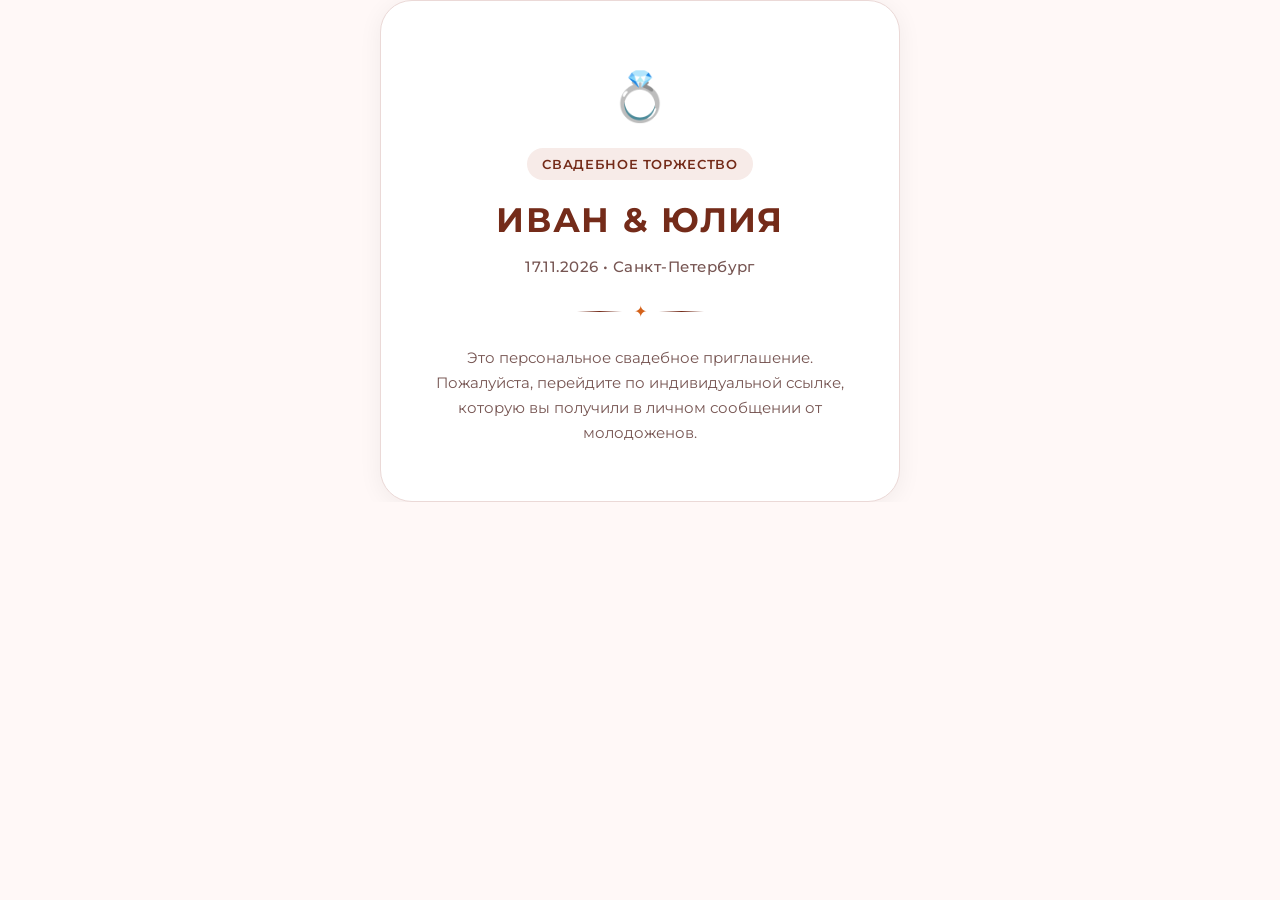
<file: index.html>
<!DOCTYPE html>
<html lang="ru">

<head>
  <meta charset="UTF-8">
  <meta name="viewport" content="width=device-width, initial-scale=1.0">
  <title>Иван & Юлия — 17 ноября 2026 | Свадебное приглашение</title>

  <!-- Google Fonts: Montserrat & Cormorant Garamond -->
  <link rel="preconnect" href="https://fonts.googleapis.com">
  <link rel="preconnect" href="https://fonts.gstatic.com" crossorigin>
  <link
    href="https://fonts.googleapis.com/css2?family=Cormorant+Garamond:ital,wght@0,400;0,600;0,700;1,400;1,600&family=Montserrat:ital,wght@0,300;0,400;0,500;0,600;0,700;1,400&display=swap"
    rel="stylesheet">

  <!-- Main Stylesheet -->
  <link rel="stylesheet" href="assets/css/style.css?v=3.6">

  <!-- Favicon -->
  <link rel="icon" type="image/svg+xml" href="assets/images/favicon.svg">
</head>

<body>

  <!-- Floating Sparkles / Petals Canvas -->
  <canvas id="petals-canvas"></canvas>

  <!-- =========================================================================
       PRIVATE ACCESS SCREEN (SHOWN BY DEFAULT WHEN VISITING WITHOUT VALID KEY)
       ========================================================================= -->
  <div class="private-access-screen" id="private-access-screen">
    <div class="private-access-card fade-up in-view">
      <div class="private-access-icon">💍</div>
      <span class="private-access-badge">Свадебное торжество</span>
      <h1 class="private-access-title">Иван & Юлия</h1>
      <div class="private-access-date">17.11.2026 • Санкт-Петербург</div>
      <div class="section-divider" style="margin: 1.25rem 0;">✦</div>
      <p class="private-access-desc" id="private-screen-desc">
        Это персональное свадебное приглашение.<br>
        Пожалуйста, перейдите по индивидуальной ссылке, которую вы получили в личном сообщении от молодоженов.
      </p>
    </div>
  </div>

  <!-- =========================================================================
       DYNAMIC CONTAINER (INJECTED ONLY AFTER SUCCESSFUL AES-256 DECRYPTION)
       ========================================================================= -->
  <div id="site-wrapper" style="display: none;"></div>

  <!-- Decryption & Initialization Engine -->
  <script>
    (function () {
      // AES-256-GCM ENCRYPTED WEDDING INVITATION PAYLOAD
      const ENCRYPTED_SITE_PAYLOAD = "Rf2+VAIPiXZAWNR+wMk7bY4VyW4eXTzKpUIDUrHMvo3fax2+SwBoovbWlxBlqhosappU2621twzWzhCQJgpCpVjfbj4MkXQ/l7+6gDvqhv/97bzlOtglgzdu8/VcqBINeyC2xdiGuN4dwEEriHEcMDCSXbhHfccXHmLfIEo8p7AEqq9v2+yQBEFH5iEHKrL/E60Qj1nhukNeytNNpnL85YXKcJQqWhfC7MI+TjpU8z3PJMKD6zrKhkvNCdMOlG39mlrCWgp2IZBNHBTC+vw5e319CITyHBc7GQOvU/[base64]/wbLlMKMa7+J6MjcZDqSJe/5XXbp63mOlT0o/AJ1rrMeFHypc2Ljd2oAXMTpV2YNp42zONsKqNzTKke0YQXj6xXLsKr/[base64]/zq+EWgS22vm/eRGpqCAs21nDPXpZb9ULeU10U1zUhariE0AtdXar5TEjXRWlfeLOc5X9J/kKBA24ekgyJzVTgpxLGKpwUE4+qVuPsqk8mJhW2nzWT8TThj+xVnbP4cHE10x83W0pKwVp/rVeX5/6upOA9qSMI5zg0QVNsFhGRmwLqbGhQ9kn8v88uTK3VYEbnXi5iy/QMp76CYFUi6rdVQjM4vA3X+wM6hF7gLeC32nywT+3vEB4/wlcBDQF6DqNYsz+cho5ywhtMLkoTqCwblIAEU7oM3NLgv0Jpo0odaNnpGezWCgocfse4QOtEchUV++0mmvTK9TDP4H3egBRaa6rJj34NA2xD90a1Lutpnyx8qpT7rolHdMW6xhn7KWYNwr5r7FGit/zqZ4b6wGLX0Sw6eLbmMiUFZVFf4vPewGyiI64fN4vXraN2jLNoDamoYXqe5zuMxecqflay57E3n0spa65tXY38HcuXG9k/yr8JLvn23Fslh9E9wmw1rAMEneDTn5/WZ3D/r10+GALuOiRTDontEAjoOOMSZ6y46LBOQIuDJVtUPwiGpBs9pI72y28X9MuDMiUfPBCUYe2zh/yihRgsX/HIDdoHlp8EiWfaPUf1M5ym6TMLAFr8Co8MuHjV9xxPgP7G2GZFfox61bQ4tdnNrhY+41OcpAcQCnhY9XsaNL0DruRoygqjDDmpB6bF70xmtHNb+9WTJ+pT1TAvrR9l2MQuMwZzEYZv+kS/RqHAIKLP0BYZjer+qRWFFEyCT2nWK0Tbtf36XAB+U9O0veeQ3Hiy6xiZaPJ5ME9Laj//UVbLV0hQwVTH6SmKkGPyGe+3MkmkLNeOHZgzuqMnUYI5cnEYSBNFDUpGN41ZlSAVNhCljRxPNVLwMpgmtdV1F1xPUbTVurfQEz3ZHEruR3+oIsQ9owe+4WDQukTNuvCRB9S1sq+yPNAm1zTQNwkpuUR6YWjrEyCqE0Pu/0nt8UieO0DZpgIlTWx8iED0OVVVSt9GyefnWhAy3AdZkdoVrQZESaaX8DfYhF5SUsmTPzg0nDtQtatns2EBYCLFiyIIXjmXSqkOh3NedKAaqszQ/61Vd9s1E/F+Gsd0zSkom5pUtYzGrdfV/ykBiKVVnpLKpHMBKym3tNkKD7oIMMe30m2ZWei+dHsss85AtwxzZVnJCK4H3rV78Dgm2BaqOBt5YaDhsaFWANiJnYD03iE7aI/opvXlFRlpHQIDh7gUyHkSL+Z/Z2y0KeaoJSh4LslCqE/0bCPI85meUFeLrihU+nzd9RhTslMWubIMUeo/gc7egTdJ9q7aJ9iUJQ4w9uCEtE580jJsn0lJGYVW2VkKJpobARn4g2KBsVzxXdljpwIHL+SRaTHT/yzaSUAXTt9RDXprt2NCLnjkmE1W3Q4BWUg1uQaR18xm/MSVZA1G1BJ9g2m1RBqIb5BpfaawSZtnogknZqZePj4P+rtwM/NLxBdx0+Hj0Sb4ZOsDLcxJ9gA5J3zfWKdgMfO3mKi+cEseVG5EI4L4YxxCRWNNn/MEuSmy3dBlZugCZ20VI/VrMMih2xb+QsolIdoFA8f3LV4KKEtGiROf1OVmZhz8bMWmeXvnzqFje2Xhi9ieinrW6jgAhSRgEAn/Vuj6G2YzzQnYhn2LdJ26iluMmyD06HDlArk6UINSTnavNDou2QWE1OHXe7/wj173yKQqaFhx+I9KlHt2595ifHD/BFfn2sR+e56MwQDyAwDfDRhVFoM7z5A6EPQ11Au0a/rgTOHVO2/ADdPt8aLAkDNQMNd4JaA3cANgBCSqNqaqQmdtFz4v6Oq2ycco3+Q3lvwPlLztqWHrFaQ7de1omZEuMbZym8zoUcZ84FPY8wR8Yvj7p7ifTOdR+l3X94sl7IWOiDUxceo0NL+dUKRGb7hAa6oet3KvSHPRr0XVttRhKoLLULpyHthm9Wyj1l5uTt5qoeGZ8/[base64]/+/[base64]/et//xOTfxY9OSRZCrKiEeY3+fCWo/TzPaNyR1N+GBifNNuU1PTrGyDEnz17zQHI2a0HoGFD052r0kcEiabhpOTwXt8t1NX+q9MhWekazv8NCJFBnwx18Z3Klw1YiMcmcXRlOKfT8UGJshx8roEnOkvXt5+gbLbXs5ybc0CS9raAnWPZqdHIcl6yc/rFgWptecP1+PikscA5MeSkC/J3ZyhMzp5jJgxuVTez0Cmfe7sgkQMwPM6OBir6MHCc1gtSJhR+t9namWUGeHcQ8aqr4iqCBaED9uhfuaSdBFkDFdKlfOrp0lnBH3fORya92PAJdpHRsHhybaHU/595geta9qOZfs0okVtmFBiddv1prFMhITQCefw/M3P5DVfbwKAEdSON+Hw2qFU/anUKMuduYd/9GQtqcp05JEcxvFrX937lK+QqU7HiC+hVvJtXlpRITGReIUd497UZRbcsyssSc4xEmi9zfSZIihWciXXFAYhj11/bvuyaYsuDRyY5zrUSZTpMt+eT4eo7L/e8d7vFMe6+kAbmASTGxyY5VXa6JgQcRBPD3bIAoiw55qDyVMoMjRsG3S0sS2rKp0xkPvaD9RSz+Ww+nT94X3nAZ81bwU1DlpPjX/CNyY1wOWKk3jpe7pxHABrZCRaUTcqPyA1uw3+jYk8/NFCtXCOw74TpMjQ8/Iqq9Txo+5+ta4HW73M0Y34w3MK5BCCgA3jHc2+8gV0KysAWbrIhSRjvqDiIWNHf6I7lujBsTzH0dOSGX3Qjiet+I6cKBXnM6fiPMgzdgBoiipi+ijEgewp4UL3QUHeyRcpUJ8fnh3DbCBudC4mIiLX5T5wKjdbwQ/HIW7XoKkMH56qynj3PYrGYFgtd4J1n1KOoQcw2FHTzblI/Zg3DRT3hKsjgr1PE7vxnY/vD2H3XwXYcpSnVcjW2LBkWJGbzvcdMsUDu8bQra68OslcZ3v8rOlbYt+rg5i0oH8GyXKZ6GNRbdnd6RBY3P3FYEpN50SlfXBWpk2DzjPuCrSe54W0zFUzD8C0gghvOoOyn+AfzmrQ/5/EgQZa5mGHltSvuGK7fQuH/qKBKDt4aaqo81skmZQ5V89D2vSn+ukBXxNap4dh/3jZ+LyZI9OrzmQOV1lpLMugDAGQdvMEOSjShacY822qIjPgL/VM9tzgK9U0QuYAgj989l42ulLEeY+gQC2axxzYDLU4q8CRXUb1BC/3dCNYtUjunPdXrO/8+yNyOL5c5H8grKnYfFYEunWyHujy5Dlq1f+25HYQuYWHa3uj5QwFUgPiMET54UKV5PdgtCWh0cycH9S3q3HfQPBIGz/oSvVZTb49n73j/[base64]/DmlSC1mzbAQ0LDIktrIbx56VV6jCdVzEAfVaF0f+P3b4u4ulH8la8PAa0eX7rJUYY/FZWfQsEGVe3X3imMdrSvXc/PczbSSJ3kiyhNU5C86rdAinWxsc+nwv0bivSBLVlqdY7nTsDHvwsukKjpnNwBv4sGlL5DkPrlc0JlMQjdPzYiuyjeDXjsWOqUTnZec6oL1qVtjwEyelntIzTO3q79B7Bhd56g0Qb0Wcgn7cin5kA1WSvY5Jh23Ge/qVWwkDIrMZo6fPZMucPRsA84ZEnZPDQTDUrchSBLJrjn9QOft2iN2djh1Pwq18QvIG4+pqxvYDKQbCruRn9PiPgDxVF0ox+oN20v3m+N8TGPT5bi9+ItviqlKHjJxjpO5KtmETKAu5OjRak1Ykg6D3X/vZbwzQfx4zCz06qvAQDFp4tyYGiT01cGS7hgbpEclwsVEoJWLmRVlsL16Y1oiq27War8Pt/ZGaoqEldaYxE+l0HHS6a7MkY91JDYlNQa8I8s6aVuGDjfHXGiEE3YL0MeWsqbaPGXH46xfGttyaBN/WfxkfdX2DUWtAeKr/GNbEk3/DLTpdPUTZcUaDwgoZvkRtBrENgGJUZv4t2xNrwbQXqTdFn+cVz7sXKXrfzepKvsqZqrG5wHmkK0/9gF8UNi5KAERW8Cq1b3e1FVXg6Kdjnd5nekdjkd30+T+DUncXovazzfiLzlCafaAhvbcgeUjlNHSMBoCTWohCpuwEvwfM+viUPnP0+rtDvGbXeqAwokMpIUl0ImhHcMFH9j3YMra3S279/TjwjZy3rTf4qMgoNFW6W/BEkh47q/clwYcBjDrwDREI+h4R0GfF5AuzR1Q0P9rGNf2z1i3Fy+HZDlhFwNL2Mnox9gLa2npkaCcPUFAZjW+qL2EMD7J9P0pDTZPxvNS2522efG57v6PjzBZJhZXeHXBwCPtoKpSq9VSecSSWdSAMRlAzLHfZGp0hwq8MB/kEXgqt8tTu+F29s/s0t71lWtD0wmbQ9SssOLjUpk7cyG8eMamFkGr7RpZLSg64iqiW3QLurVJG3nTtDppyq/q2Jxss+QzwZcu/eO5hjWhLwOBsI1+TCg/lmaWqRznLBWxcBVzdQn2ab8AKeEmC7kN1Z0Q/hEUIa69++4lOWVtyX2jAruJz57f0T4ICjXuPzsXz63ofWg5NcBLdYTnf45CzZDJXOs+O+C6MfdNz9Xy/jI1Z/DA2VJgAjpuY6f8ehdSC4oB3YsEr3Z2fX8ni1S8cglJXRlFe4gpl/W+kuixmAYIw4FAqgOOSDk5Jy7sg+Q6rtZCaykoJd4LoQeqztpTxXWOg7fCxA1tf9jefeRP0IRO5T0GIN/ejardQnSdLpGNh/gl3KdLS/Gq7EwdlPTnUYLd2DBl6Lya9ZcRE+R1N9NYgJLXe70mn+qkn0ayHMWEiX9Racp/MxImafZIpn0JbschVOn/8f96q9oKYqgZL3lC+rbmmiATzSxgLrpvHZ9rXAFQrhQZ6b3Ix8kPTPxv1S6gpnok/hfhzML7LHGwRJzJpw7VyPib1pwmZH1AfhILLaHOLhKTRrHSdsvd+lzht6oS68ci4D4SqZtBfYoS7kiRnQt5X1mnUeVNVe3/jJBTFXv78oxpNiwOANIpp0qZjygg9sv26x9/ACS/FMYps/mPjguzLRuA7wbCXdXCQGU9AELUc9z01tLfE4RkzbtKAxmrsKTuWMh4UprdeFIlYIM9scNKZmqYq2aLcZJkNQTlck5E87T7Nl+wx5vkcm5BEJFHg2+RkYwrFguncNbK5tiujvfxbeFR9wXoHKS2OPnezlHwyjB6+IKxiAR6nOZo1EoJKAqfo+kNKp1INka31YPoej/BGFXa79RhxEuwgJ+fmNjJGjiLH9IpcnrE1AFJMYZpihlS6h1jXpWieKvyMGUYJxuFdshkKdg+4o+xdQn0/pF6NFf91g9EXhAcJ3mCN4WZTXME3Tbm46pDgC8jQ0uQQ6i+3r5dkpxeRM4P8tWifnGH+Y/beJO6gllWwhG0bn2K8Cp4iAVhIq5ak+R+aeKyOd3ib7YeaEjJmuFQmK5m7iPMhOtQ5ZTYTZLcvZNfCvOqLSm+2BUk6YT69HgPMy1pntTl8awikj2R/0rVVvutQV9SMJOhJxbS0cW6deRajRoy75INBzwKjquoqnydqzzKan1EI0Kcf3EMNG1Dd3xcRclJXCWUlBelqb7ZZUV9Y8+JayH7cjAOFX9Owlq71PjyA0v0+ByM2HCjKnVllrBcWaloZP7ta3/4JmIa4U/krt5rZDmtXjziOII+1oDzG/0TEgcVJzO9MGYJIckCzFVcssLMEmUJwSnwW+til5hWTPv23I271o5OqAX5svvwdDLPUztLdVTm3zoE0L6oFsf/jjr+85nmjkBJoYaJADBN/OuBwxGdl7P55gkByDtoPcVQs8dametbDc9V+lJhBAtYPjzY4GH8mYn1iX1N8QiGPoUHU8HMc6j3c97wEow9yvTDW/a1Qjq0+Bf6sUpVB7R9Mgtr1mqley7g+kbQefz+3F7eBG8sAxpBzieHhyRjAu8Hemnudma2xEfLj+2+enYs9rh5scuHzOiPylG0ZSvrW627iZ5PVxdDyYhJhzEmdbxu6CrSUO6W1LuOH1q7CovCPoK6S+XezD41QV1bc/r7vSjWuhPszcrzaHxd00cBtQU/qggHhfbGotLpt8HDQ6IoTHNWxjLKUW2th2fa0shSqI7DC8wDjHfghBIuBITXDSt27oWsVZMsVklLXtzoGI0f1Geg2/qDE3PH1ioQ7Fg6yX9url1nnZ/BixmsyXi7iiYa9E/LpwWF0J2MCqjZAfXzOgONrYuCsTCHmFRaoLuaj00G+kiDydXrcnrr839rApeZGVz38WPHb3IYWeeOGD/jfuImmHvTpiDdgaCsVNe+HjzhL8KRyMFUM/DsFKKhWnYaS97/5QJ+PdRBkRIJ9+EvQmabUKo1kjYZZLAhjh/bVUdLXwtzGKgGE3BeEndck2PfCX8r36Ep2VXnae8fl78g61mr7nqrUkXmmibsP9rEaF2B2UXKuDFgSXW7boI5CiBfZEQ1ivjGY7HaeQG44WiyaGCm7TPLdG9oTikIfKz/8S291H4uKlNCN+ZDZIKc/JLiYQqYcFe0qkHkxTT9wK2PZp56Yf7yPZ7nAJJ5e6tnXytGZ4GFbF1vHeereXin9FrkFygerwXkgQP8xlWGm2qAtHauVDv6uDGetr/KT3q2xShP8GrnFlKc/cSLooNa6DIERx5HETEpOd4wPIGubyfJ4v/DSyBXBzmsaIWN4KG9dtyrTYnixP6CfsW5l9INI9tcCfmg59GfAzm+7xKtNP67M/BrlmmXnYpq4yaqEpKaWf5QsAtTQZmC++hiX1wZy0tJ6LupnFOjJQhRXvUzTxec/i91KpBOIrWGazDCdRSwU16w75ONBYlRT5o3dZp2V2dToyxuQiF3pIvd34MvfgwsvDXXSV/mg3jlaO948Gua7Vv5yXDO1m2aYJtRhaZql1uhjX/z24SG1o09LlEiu4Wv07luK3reMq2n0N13j0BwwFt3WUQjXrAdf0tV5zcl1G/aHSaXZHAgPuuZyHhbjUCdWCPhNKV/uF6FOsWZghmYzM8tFAjj1txZWmmQz95QhIoLMGZDezxhPNuyalmPWd6egItxjOrqnci7Tf/BrapRlGUZMdqyAcCFYO7hNsfCnxAdJXi4zuOjNFEB2/lIoQyXD+uJw3XtGifOqBPkvhESh86+K9PhRxyYkgD1Q1ni4MGoYAGc17ZeIrM8koQ+RIwZx4h8XfVPvbB1y7hGuRbj0xUSizBqgD9mglMMTQfsPOlEluTxf5jA10hdDDRq0uV2/dJPS20zjXrybqUhexJ4VQn2zOA6jbHobW37rNjpcgxl02ffnlBrYHSwEKw4Y3XzJA7eQHBX4tjjn/XprdWA/pZRR2B3WkkZRNonJL0I5Umhcz7zr+ZrNqFQ7s5gVsEC24gN7lseiUdmNTLcXk5YuxRiDuh0gmOqDomO+nczYDeOPnZmcADYUv0WY98pyrTeO2+04P/jx9TXdr5R+r5/sHxiajsrJx5hJsXqPuqKSpNU4+jJaDKfseJA3HScbb+AXO3Rvgk6JFsE2v4TjSlG3ylrFHyQ5v/HnWRTav1zeLE/RdT8i4YbWv9PflvxFBbgmtbKuEvenDAhkqtjIRLJ2xui7gyuq7JyjR44i3hCIPCKOd+F3+WD71fZjM+42YCuzkjb0Fxxh2M9Lurc/IpTdjuo+Rn8LHcXgPeuwXCFuQpFDgxzhHgrTpQzn5ic5XcT3xnSYuilqOoIKPiQZ4bClkV0CJ/Uu2rTkMESfHAeMQ5qChndH8MY1WGaJhReLp3PrakXnq+0m6JrSZtHcUg5rmIzColypcIGko5stmvELejA+cVF8WwjhVEmw7dwaHcZYRx78lVN2i/JmSBEbEF7cua1eLzDuFBBQ3P/eDOSyv35phNKSXZQsHcNTzjvcuOuWJwlZ/apFztQRqinWDC04g/br1HB6hCec5SXOP+F45Oi0QG7n7xvuy8x3dt42F84+Q27oi+Z83yeMoDvRu0gf0OUfpg2HdOIyTSTEJCj/09758x8g5XpaTUf3QjpGevmfq/oRoYQhnWM7lIHaoZXNKF/OdZ3T+k05L6n7IU+6Pc54lVL8u5SiMcIUBags41YITv+jXCJuhteFRuBVT7qRtKruiiA7Fnr1vDVVXjZwrKuCIW5NUYUbNDOrZ0eR/XveeaDOQdJ326zL6LITovp3kGbq5YPZt3y0RqVgmrwk2vl3XEK8x5Lz2u0TUShBi0u9j6Ycm+jPNmlWcj0ZGfCBUS5zecoNUnydILVIMTUUZK0U9xJZmaoSwLrCmjGtpMud9X1x1l/ULERf6SDP+nJA4CxRkz4I4GKql0gMTp7uwSbSgBJCKXN/[base64]/dezR8QdvuLcJYDhE9dfnjgQTdnz8VmbqP7sc63L0//6MZywTKl+PaTQ8stJcV4V9rYS1xxfIuBlPm5gDEwBSflcdBWHHDX2qHqo5LhqynH15TGqGePPmUFG35S0QDCttNziGmwVb7rM5ZfqpoKKUJC/sO971NCh9kRqCMrHlNDxZ6LllOofO8ui1BjTAoihcR9z9YTY5iAnSfQNdTnmnf3Oats+udw8rArFWbZU7iNDR4gTe1jkpkY5ADyEsqCUbnBNGHtqTx4iW3UBWWgCR4iEtNuwgogju7Zb/7SEfWII7dXx7ZHduLwOR3XIlUVoOYYniYwRqE1xjmuPZjUQAGcCIxkLpPX3XdZ2jyENNXazPd8ePmwRKO13PBF4kWcEvuKMuefNJaH86Jmyq8n12YBkEtz6Pj2JnTVeOYmEjpHd/xAlncpvNQsf77tDdQlr3rsCnsxIi9Ord038RTSCC5mxjFWsyQGakQEm7/yuBU1wxJdB6Y7ULE1lmtZLThGG3RqG9LMUAqykAoeSUtbE+mqNwAy7de6NgK9NbPx78fEnxE9I6vI+82enlTs9p5s9NgeVncOuLdlhQ1q/zfbzqMH0aA59ErZC1a9mSSvqUzf/6CI60TT9XrR11fEKsBX3z263CRyvXhfWG54o5c0zmuLS6UD5KLJM996oVuYn3flQGZRcQJu6Qa4s1AWIwsMb68DTeXxnJjwQL43TcC3/yLWUWEAYqpPIXDuPZlCZnIOVuZYxDOP4uaJep6+ARAgyxHncsfmDXUq9mLKqu+3bwH1z21XBCR5lfQ4fKQBZn6dPbVyD8iziNtEDArMzBA7YPYTz/hM4PB4d6T5gptmPam9PMY8N54RHxTxZISy98/DTPfF3ZOoMQmInNA9n44gTkWJ1WNJzh/R8f1nZQUjEeiRtdBSzMYsDlNDfrGTdvdjbPdVGKHMpAMWhvs5yqzY90pPNk2j3uw6SOf/kXlhmY0h4Vu2FhIYw1vl47I0FSpntmXIbnxVOWLBm+lWwwZFUKjn2uB1xmts4lB5/PL+60LlRrwCWDewyHpipRGCX5y13OCDHdg+s81rU+7+dJy5a9FBx4S6g9ydfD7P/tqd1N/Uay3tF82KHlCSUKneSdLyn25s6j2oKSeuzY+SImJey9vPyHadhJ/[base64]/6nUDMSelZZAcXiOg8dbGo8bQRQhr9pQ4aV4B3qbYbKiaHyWCB8EkLsaZhJ75Ejwz3Uuv3Ax74gsMQKa2Wnp0K+0mg3jg5C4Y6NwtLRyddX2YDD5I/0bQX8zEJjj6ZXpD03jvmY/[base64]/vAlEo091keIczmy2rUgTp2SKx3Bj4B2Ro4X6cjkpQnkFI90P/YcFYqZhpWyet+q6u8zWoX0asFIHjjkAnuxUKAGBayT/ALMFo6UrLUYKNoCJs8jZrVJHeVGwrE0ZkuG1DZ7BPxrdNOk5at1fu9a+zHNz6uolamNrvmfabpRfkOk67jn9/8PnBMzi+SfmW7Wx7yFxSDnyUmy0eys/kepEf0my8Np2/zL+/v67B1bKxLwLzoBOpdbUB6CQad/PTIuWeopNEo2CTFmv5jppc+ksVCjB//SRfVFFxp2Jva//tDhrNzbOsLpkgBl6gf8Bytn+4lomfvhe0RGQJb/IlwnFIIgSGgK+S/GQ4pX8ug7me1+9G4NvWlsSIj2tB6Pn1RMIlrbib9IHKosPB2tBk17sHWeAeQkF06ZII/M9XhX0Da1PV987cE5sWG21SmcNhgOkq0DTC4kRUmp8cDb9uUXMVCA6NKd98bWIuDLm4dFUW89/ZqGit5ncORx7Jd0ZFiiluwf/j9ywzO+lIuDohl2YcAOwi/[base64]//vZSn7BOv9A+6swv+WUvP/sieVqIzFw7UxJSpoKX25vqOJWo+tPnlMkqT5Erj4+algz6U3cy4MgRMRHlaelpuey+mtL5V71/78YzI2YdPEes0tFD5Zm7kkydSuwAxn4//GHdXshEyA5TkMkBcg2Fg42O7gmShvc9KlmZYBfHfDMpADiQvUoHjc2y/Dsz5y8Wy4QxC4HIeer2w45iBErAvkcCDR/KNuQ6pSCQDrv/bj1LLqN05tCJgx0lgSz7JC23OqzXsFQcm9ZhnaK6zXZgfIoxpKM5NKuPVNtrPtA5ZcWVsGp29CNZ5zyozoUPqpLq5PdYP5q+c4RHl0pi2A2W8taaV5pnD/fSGPDaRLa55ns3knb2kg62zpaqi82mdrql5p44t5fbs6Bi+lkecwgliugNx9mR2vEyqcZ+zxK08sd9M/3H15K6KsqzShFqhfYoiulot07SrC7ISa6pN8danD06Usr7MvOAQNBgDQCTz3MoNo7n6LXfm+w0Bi9DMraHK5NZWRtk8LZN4vGp0xNc7oqaj8Lw88irZ+Xxi7DkGK6mXSjYZtBV8Sd0StcBUDxu7BsHoz7hC57TpVK0tjvWH4OH/vwP6YuEay/6fvnii1JypLOALDZ2dMsR+4BcUCEDPvnGkCX1leQz3x8B6t49Nr+m1EOY1LkyIqkCLKGUG8Hf9HUl3C1UXmzad+tji0esq0+7RAAYalGlV/jX0glFMiKUu7z1q9Gdw5de3chhMTyYcL82z/abLR9lMpsLBw98M1scsn9SBwS6+viRRZZtq3wW6j4LdKQ/IsDJhaXfw1boU4tSAg/TgQz6VyJMZT+xsFmc7ydESYA/wfn/[base64]/fysHArZSCD9GGP+H0HgwhWWHzWIRY2hRNWgXSREnAjr8WWx6un/Sgkc6s4IUJNYbnztYOjZwI5wtpicrKme8UVjjNtO9tG1HfQF/09bIJqoNAA1gholpSc/HpnmqM2b/GdVKRQA6Nfz795T0yccTJ0+3QFM2TdotO9w7Pedo6xDUBUveX5H5mmrh0DZwKOy+R5I5d5UpB+nFYBxvkzdzFZPCdkQ5B77Y7Ktz0GxqNpqdLDp3jRl6w8taJqgltX2uaYlesMMI1Uks5/OgxwaHMOjmYxZ+l3GUYL+VjqR1IvdbsyC65fG8uvANTzTovQ3U4FP88RDowKflleNgL4Uxtrse4E7GN9xg8Jj3Fhs6i5X9BA3+PJcbJ3+egsapyVZVRCZmHslYsKH+SzbiTxvv2XJ4nJGB7YQy9s6V1lzK78N++hI7CjGeqhZiDTMevSJawc61a/sBRyb0Mb1bohB8q6XZ36ntl0teDtuq+IX7+1bNAJGNLkvEcj4hASDalsUJ/l87b/AqN04+2H6g0vgcFdBD3/gtsoaQhnEGnB3ub6faolnHnGnfF+0qZ+gh3ndzTGtdha4MrZjCeb/Kh9RWKhlW16eENTRr6HzpHFBRyKw2z2Jwf5UiEKxCKfeERIEaMk3/[base64]/WFZ+8tCXessAz0m5TSbRGHb6RZy8+sNvEpld0UqyewL5BKnB0550boQXDl6zsLAMxF1AHSwOK05diUhPcfADoRsbYbD6d7+RajlmYUMhRzBgTXyFUD5cbQ72VxBs8UAc/chU8ykr5GD/oaUi0t5kU+wWIuiYoNqTOHaKV/rnzh5DCae9hlrsFuTs1mM5TvwgnV8hoOnIYQ5E616O8ZUfZpnnx6mPVzio+ArbwQW/2h3VzzvRuHuo35rwInpSO8aTtCHg6wHyGBMd70GtTOGr5XvuypwyFjlavHKmRVpJbJaVWV5KZO7lz7kirbUHAJ1WezrmHUw//VjQisvsLysVk2PPlZW/xFaXSWGkaMeOvYA8znv0psW4KCO1Ou7FdiS/BZD9YnMidaFzFV1/wDqungV6PkwlKPbmqgxV2FRBVvgByEUU+0Gag5QWR0ow9QjIkk2osPhRiGLxDnKRoGZksC4xUaG/Z9rQqbVVejMniIDKbn8SwMMtlGZfrN4CRe5/0O17taLOe7OrXx73zXYYNRNECU8EVTjNkcJOr9d/rvmF5eiDIb5aSDsZAX0QY/2Dx3Hr+GECEC+G7DqgwNgAeXtuZTaMiMuuYQaPXSZoEzfWoVkKJkKO6swVkTYJfm7TdjXOgDZA1waLTD/RfITh3AQLegC6dVs5y9m0iYB6frW5SrVaibuPDaFKtZlhAHyZaqLLQfJT+b/u4ay/w44vrxFy+RwBHjq7V2Dsu/+yLgU4zPVQobCcAhtwLffg2I5zn4aAOpcwHbu4JYqbee8X37jkY8gv5jAuI11rY6alKmpMZTPws8vF3DayBuU7dFiUCFSeXSC2JHP0dw+e8WkxXEXgJ5e+No/6LYaVxnqEdMOOKHePK3MxpXpV9jQWIWopCnWWdqeQzZsWdZroj3rDi1YhD9LIBsWOfyttibn/6jedh/sfo15bPpVnUROpAaQVFbF+j6m8hBbI0Erl0cn+qS+2+cK9hrd7XPDz+nU1id03SjCilFai3pKCxU9o77RM0ffOrxKBY5900YKUd8hw5eRKbZcBzSSDWXuurMJUhWhtVW3Ogf2riXgZ9wzxEmGs8bj/xkdNhaTC4We7DfhPxPIdGYHTmBD6InfB8GI687CvNUFhycDb4SKTTFzpCnGuuV5gz4RocYKRp7JI78ckewOsFTqtiJcBW2y9PQpJk48HI7Yj00UgFpd4nLLJ4pcE/21DOB8IcRShEkzdMN5IW8dCYWzxikpokYGxf+RMIoQI+y3+3TvdDr3PvFHBoczBFqGkNTfxnG6v4ne9UbZtR2gBFTFUNaSby51lcCKcRFMjVR7HCV2F1RSn3DG1yHGu6UCDUxBY50WS49sEQhQJQJvl/I5pJ8rDN1Iur/kH0OF7eJz5cMlOTBhJXVKdLAgrBT/XiwPcmZcPIUDPDIyfROpBTPdvYrpltpCQOPnJxISocFIMQ26aWnaiHwCqpEj5reVlmHuvWRRlGXNvgmI9RTJpRgIjD3tyNNPRQcpjF6f+JzN/uvhaef+r2XMAlwQsDgCpvc2XPDrh38334+kLhalHZM4gSquWaxbU2vTNv4A5h8unUqVddj1Y1xMY/coUPJ1ZS1KvPQiOZTMw5IvrQdtA0eHqVFnKtpejlrEllIxUR0v2NR8BpCJBGfIbS1Dq98Pb630Wye2GsGAWSYy5+eHlU41oiHIz9orXVKiOlUWUPf/XWr2cY6NIxFnj5ZQkQ9Ho3dGQ2rdh9cYReyLXspEcABNhJEjenkzXb+UxDV+VrKCbYHQWWvPpnZmHE4kK38UhHK7v95Iy6GfN3DRJBlLB3/hyvy1YZi60mK9vLCQXLKVcXndWFYimIjCrJ5SW8s1sjnB0qpn72UDsDsS17acXsXWHhRzFMsz/lOdbLMh/Dw8sHVFOw/t1RaDrOQJsO1v2Ijk0/7+ortGqkSpyfACaYKQengabUnxzIF0CMvDoekbe+2Z3YA4IQvkyL12SE+lNbrjIJYJt/IRO/2PliBfPBBBbWfw1ekFYfBbp5glAF3JM4fhApYSJ8nViAPYS3UT06sT05IuzIYXgoVbHNYQWAfSlh81tPLXzL7n0pQxSobSZNHE7m/w+u1Y+WGkx1xLxbTqluJ/k28mPPutXvACEoJ3FYb5HZFafwnqbD9U4lWn6YHLQz7ctl8YUu04HbAMvPnjIpY8YFAz9yx8UB6VgFQj1H7S9l/c3uAncsCEbz2gKn0NV2fUfoLzSPzsox6ZRSsueVOHsZotzdNRJWyWpFd3iOn18vnnv8t4lLzbFtgrpcT9dVaij55CS6V4Ys7Xz5Id0Ja81wGR7u82LVvGP/UlaB5iRFByGa1mqcktu6C3pdfRv2eNQy5zKNmEdbT9j+CsSZoorlPjqH2Ovd2Vg7uHREajGd6Hja5HU5fJR9hpWIfL7dEP3OGKFgzwvN2C4cRTvONQcxlDbIxZbvzxzMf51bFdaKPtnU/luAOSD1/idE9gt55Bc/lPdnCFOZOEcrdhXrwuIPGJpa2O2FFAhC6zRSN34vFuFbFPECvOMthjcMLBcbWnNNr9w5OnUWNNBqzNCPvw5MXwoqCUvZVGq4G/qfr9acipkWGVlIi+TG4bTVT66dQc0CaI8zbhGVm1ZPVcvWlel2MPPSNCTSoBXZKRMYgtOpg30Rj5rMLj3nsGYYKXpmrhJxx1FOm2uJxXUpB3QqUySc7s1iHICImIXTrfeQUOyGlFU1x8ETEwTp2JQOpbDUkoN/MEl4oNAg2P/zSHxBUjy9wHeJnbqFZz1778AOem+BMFyB4gxHHDK4/CgUWiLzhwictzXtCdYc1eaTHdaWJ/QWwpGgfvK1uOEk6869xL9bQiiR9weMJgD4z/5yP2kiHplFkeSWie7rI+bQ/7jVzVUqZY8ykdaqcJednhbGE6pxVD5oMvETADfG4yHIySwceizFX3iqJ4HSpbOOnRzX2Jo90uFF2NXTMYACgI9NIOVbObWWfVBhOEIftRjv9Ks5tqz/57ggnqneQLngGyN6BRIV+65DMvaFaeDlMcB0cXrc70kWK8Ejx4ohCT9NZhtIYF0/hy+0j0aUQ4hMgD3FbarJfK13/Ej3khPNc2LhmxfauaO+lbzpBmjHqfEsgbmzPoOdqavrjF7ia/eE/2m1nvuPIKbtEkxxQZAwsE+c+ecYLhqvYVfESa1BhgZ2SNBNALbxGg1a4JaSXKBI5k6N37OXRkOkYAQE6xS34oLNqxHLjxkP+EArJGTmyyp1L4alYd/GugrVJiSlh1xJI4h37/66vPnmB/JmeLvVjbtBhHYXP1NwmLqyVD9Qw+cC8jrIsHxGUt1zCKNqD+QcKZNn7UXNDWS/lPdC6nlGTCrY46W2vORdg6wh73PGroX2HcB62iTJTzxQqLWCFm81Ln7LIKUHxpieOeDZ62gXLXK+NQvVGwkI/gqprtiE7c2EzD56WPQg8KHdTBt/qMnHJkZIqmnT2AjJN3rzc9DlcO/whlRCf/M/C/v4zBD7n5baJKdliu3B+y9Va0++uMKn9YCa7QzYQCGmFIQXzFKxfzIK+U5PjGdO/gY7/n32c/jzBpmkU6pEM06enxkCZttR7I5PDt1RWkUFqIxEwyuhmPQzPFH11lfJMJAzaA4FMeesFuqKpZdAtGTmh95JOm6DztGMXbcwV6xnHonKv6Y+o1cPdmecR5bx5IjSU6SHHWiDl0meuXOLdm0FGOWb7yN1rr5nWi/dZrl4Nie4SrD8v3GvHRtUJmn9DVb60krIOCfg1k2VBb6erWOR90IWVhIWLgT4X90HokNMsavv6m/adFGDkin9KtLsTDGC1nq2xrhVfqqFjbDIfsZZSeYumF1oGEN2sFMv27ATVp3nY5gUfP/FXKhYnbHvjfw/ZkbLsNm71dqMETIqw65/bXzOWi0kuB4S17K+sx64konZm0+1Kv0KEbHL70uuby609oPwagid5Cx/f1PH7Xs1diOpGCoNugIHbjZ5qydpT8v7RZeFRw6UhDNRNXqLlPlDpEzChnwSH0Qes8bQn0bNpfSnVLk48taU0/xmS11swQLQ9SKYPqTSEb2qydXwEmFZssjaFPHqDxpoR1l1pL1wGILep0gdP1z3cwjeplXlQQElAHeeMcRsHf6IVOsXBL7g4DH/RGshAcFUEnzBUSK9sJxrmpZ3fDg+IMhIaxJMirLH7NgmCutJrNY8wgY5FLD9VLT8nmqraQ46a7/+6sKXMvTZ6IbLalAcdKekBGECpqnHTil1avTBkDEWJHN3NyIdlP0ukKBWAoaxPrOvfsKKwILv6j3uWEA/[base64]/cvOnE69payiaddHneKa+Qh5fD6iPw4LSrsNZFcUjY1kpRQse5HLbnEl5BElAkdmIZ/9ilR5WtW7p/n14SrF6buAlVf3DxFdtiVVvTbIru+2H9Mtdb1SyriYD7pPTpYM3Ai5XAhQWPw+b1ZiVKfnd+6fdN92AM53vmQbf6wy2c6rT8XTYDHDjnX2iXRXUpHlJzxI6qgGdjT7BIALQCdmHy4csOi2kM2sVsg6Tw1+KrM7rknexrzdrNA+wxMTNu3kHdkwi8nJyVu05EuQkg2q/fshcp5yKtO6ahlXhEdZrDohMNjhfN8+tKwj6nYSBkSkDFIteJob5kB+l2bvpxEIz6p/oRI9nWtljTV2MHP7rhxQaB0Vg9mFJetpUNJGpFqgiBF8L1C+AXje1TPwUHP3S53xA9zcFYz0CuuV3rPk3UfENATFY1G+Uu87o/1f+fmgfDRyo/GKikZjpI5EOT4Se9O7MtYmDQb13UTFjWwOh1m7U/Rd5j5AUr8Pxuol8OGX+nmWkG+d8EBwdx5GaO2h8vg9Bf/qfK8pCOu3dioZ7J36Yrv/oEazlOcp+naHKUc3qeafVE7kjC5IGDuJRIEFRGLFkT50MErBAjRFtZ93R5gMdZJEa8oS/jcaXXIR3kS8HcZMMoZMuVBnR9qkAYgeFZhtWwhAIPXNLwwHYVd/M9n58peyHJIzDKyg7+gg/hX+k0XwTKd4yG0bZlOenuoJ1RWfga5OhANGDGoKvhFunJlK7X/R0zaj2r3Kmhyd0og58EGCXm/Z5jwyR1LdXQFa5GSpmfLcP9k5zWAVxwZN0FIoCETHY7Yrs50xwhe3iSDoDL58CYDC5eNuFLDxjHNOQM2+TMGSDC7UTXQKjs5/7ElhFoPKAMeWTVLlPj6Q0R64902hhFd+RSkeJygcjzjlC6Qfxbwwdnh+bfTRLO4jmSbXgvTTpec7YNzSnLgMZJofGCgUE9cEZTzxVpsMAbYm0ujuYpZf0KsTqEpULVTYI+etMHfRYkl8nxMz9deLuyU/zzTojUWBvp08U7xyQgr8XD4inmxSV2pID2iAfH7yBMjDibh09XHcd0yYO+qtcFRqle9tFbxwuiO2Qy28zJXCSq4GMO9iDyRBBVxE4IlOj+gsWRJhak6aJ603M2uFGoU3E58m5pq4TwdR9EGE5mD0CN4/J2VoEP9UKBDHph4klOTIu1rAx1nxo0oNiI0Tfi1G4vw+zuM8mq33nTuIgeHxDRvEkgjaeuHjkXz7NkVlc2vlvjMfD0ZT5n3m/s8AcZkPyaMBDJ9plcpU8IK+pIThQHa+zaYkyaXBJwr75cbNHVLKu29DldWVgPHsrGWHiAgmt90JpjeF0ObHZkQ6+PSkg3UCZrQUsKqeuoIbkFPSYMQ/xUl06qYtjdvMtxzlEqS4ubsZivTKA061DZRQXh5yOJh6QxWKYtLUfvZreEIsUZG00WSaci5D7VcAGcwhrPumURsKEbdxXQBsN2pWOKimiGzmqHJyfLP5W/SM7kNF0EWZPPx4e814AGTyP7DEeGeVIptON/QZ9b5u/vBXN32Avn5R5Ksq16EMz8MP4BLxChyZ164zoAfk3reOQgqzKsaVMtByRdXB4RVatFRzA7RS8ih7Fnz2bkeyZ41OLfhX7CHTzZn5ih1CPyozTDvOlIRwtvXV20hTitTXVKf3/XcxOmvA+cdC3QAQfN66/nmVcjeyq3giHQSwJ3Jzl3qaR1DmiCkD8zSa+ZkNxxy7Ntvp15aJRrrMwufmGCuBJetY9KVmg2rIVFSHmeaMZwD6tOquVYSEJBk/2q8sKjnf/rjf43qKEzfg2nhUsVvg7uV5P8jRtpxYOZP2WqKzHAFbFE85gr11r8s6mdWpt0fhMmDBsJjZM8iC3gRzx6ybkIS646eTyk0xuYLhOFKRfaYd8A3rZHloql0GBLtB/[base64]/a0cviKOXX1x53McMWh2JAQLLuIDD0FIraN5lZfoP1D/erkk3dZfXieGgrXSrEPoYZP83AiHJQIA8Uyo5EUeKLKaK6o6q3/uenz2wFL4fEPeHz3u59ts4fLNT6tkEKnPvyUtZkYvuVFi8OCooeaJw9v2/vtMW3KxNFhXbcT5bZrJGlpPubrXW3ZAfC00HwM4JLB0Km1JKu9SlpzBVQrE+X77bfmh7hmtA4wzaLxX3lvoVjCDFy7u2/iOTZTgCZc7gIcC6GyDBmS4514fVLYPg5jEhLOGl/Ue4DU1Op+8BCxqQ/+/4Kaq8nZ9gT6zLGTJZI6Y1DWLhXnk/K0NDAOZi7QAjUI+l60g2jiY4FoCwRLcsAroJTIgVR3XkoT4mJIMODdhCxur78ZJ4w11g0U3VonI4hrCCw4TpJvw6JA/poUr3FvBT5CVNjWjLhPVARhSJz9rUIRrqyoxOdoFsQLNNfe53XETD7+DRn01KvHERfW5hXNdVhhlk8GtTfys4IwLv8vTZ9CpCU5Y4i8YngR63odHNn/pfNE+42BObN42xQQ/bRNxWkgL2cyEEsUM2xtd/dtd+R5OrPVVcCf8w3+0GVlqsNTyGBEoEZ9gpu4pDxNev76B+wdQaelXiCH90PIAUXz0ifxVqt8gWyqWTwvaFxtxhn88oBGacNDFr204cVSoATab32RTSlkoFmHae1Y3HqgW9GPBXNZB3VtNXuOaMueKokWEx0OJwq9tEiLWhqjmtNu//3jXZzn1GUfPQEkPMNZ7FgWhjmON5+1dR7z404AxADW27DZQFbfy+oCZICEaEvjCFL8JZphChpnQstSzqgyRYKszKz5gIjKHxtF5+b/syGLpyTW8DY9J5wfEzoHlGIWcFeMC/t8XBw2eI1FlIEeDO9gTzbihKo/M0eZmanTTd/mHUE05MlBQxDdfEktXL52LoAS054qyOHwtpex26q8buctB1stKKL2UF8/gvdmoVAUVVWMS3hM7S6HjeCmHnLCpSzFnr78MAdto/bNBIt1YW1MVS//YtMy3sE496pIwadH4ENUB5/+17rQ7EmKnfY1Rvmh7N14QAIUi82vkcsEoct/wsDg/LFCBqh0U4MfMUiWX+ljYxsEWKQusP3O+FsOYEAWbm1aqXHWJCgmv3tNcUrfXfgSJEx+qFszRrOEK5wqiqimdKN68rXOVovumrsJjU1t6J09kcgU/dgYoQgNafOi2kSKcreTgpXznlzq15Bgo6BJn8FLZorhwD7jCtfr/asZCP6YMDG/Pmq5AXLwkJVyCrwHMy72DHUXowfZhNGNAQUrfAe3n/UthOerTuJX91f/i1pJP8fkRd6sR+BYibQpIWBFSE7HLsoeC/paQDxNrQvlRDknLB3Gxgb3JezzE8sykrlwH5hMnQ2mpGaZxgUoytod32SbYA7OjR27sJ1QwdGLLY3vwF/nYhMSt2cTJk9OjniHHm8KV4N42RIBZOKcxEM98RITTxfD4/aA9qXeCpzVDOInJVEknzojiprypafLuCT2pKoBGtXBnaljstew2qPO22u1Mqo9MdCzR2rXiDiCDW/1UKmPrT9TjvIhBXB0Q4vWkRDqOb96jDiS3MUJIGAjVt7wreEPAXQnTRUZuazyNXD6BZlocLEY2IDb1vhu/gTMS9xIqwT4yRwOPEXSJTlqQ0gzyZW80VzoOPLK+knCOiUflLaZsygj5iN+7BL8NEX3x+THM+plagr+TOYkyCJ6WMtZkO5sQxBoOpgjYQVrmUb+gISRRAFxCJ16/xL1nNYE9KWokR2X3Dkt6pVX9y4zSEM/BhimFOeL7yDsycbaGpL6GZ6L37Reei0N6LwXF/7SDIu/DsEcE8A1cOAhhBp7p7o5EGX9ezHOuzHRgmeYZfD6wSowui1GJZs2lStwWPT7O6JW11atkvYhZ8I/exr2KdniFfBJRQXQYrCkbBgywg4h8Dw13xHJwoitdDE7lf2/HsI9aG0Ov5sUCEJrYCHCn/glDQd/VXOkIgkouLnUnpir3Xol6Jwrb8ilD72iE2y2ktZm3S7oKtsMdqtKcujOr3n3xhOj7EIUbch1vQzZuSmcdKFCJEZbQzAc11Wb3Q7o5DCtEyJ+w9OR9A2nQqWGXEv475qg4w7S38IqG2bVdQJZHin0Um2xfWQw7SWodKhB0Rd7pZdvm9S2Nvx8D2ug2RGCy2fZSYs/pUZC9Ts727YKBK7Fu/bufOc59ujTl5iwn4vcqqK60A6DwpE2g4GT4zQiEVpT+2ImRslwkLx7DlAne10kl9bjbVefkimBDYl7cffWI5rQUjYj4EIIBHDfWlmUzT5op33JPYIkgjagRGMkmkU9TG3wwCntBhE8njlsnRpZsSIY8sKuP31txIK9Trp43wV7+lJqs2/[base64]/eBj/tUtClMJlsueza7rTklVmJX5xtc44nWAyUdew1JS7fSxbdZs1pVan6dcLEBwjOwmrgXtKCm574cRI+4DUjsBUxMogUu+He6F6lAM8sohA5zpw5oR6PBgUssFWwTac1xHf2F+fxmrsAuwflCyosNlIiPjVxRQPdSIm74doUG/PRIED0yXGb+rJn1HkwDWC2tytKV1N4slDwv+k3Il+UaRJ/WpHohRUqvPNUgABohWFZyo2gaU7Yo/33a6iOA5hAzk/00Bfn6oWamY9N5zLlYvkrm1hfRxDlTqVOa3/U2j3qX+nx4DIlxC675NTOdFH+su5DpqXstXbxBMdzev8iM3ZF8yP1CEfdXN9GqiuOyu5OEeuRu13qbQPLDOTkZHJEZaD5NoeEizXJ+6bo8A+8LVN0ChlAhrRTCmoguSfLnxW6BheVhpp8kifUtL9bg1gyfOXDGCeJWcqR9HETYeiFQ/tRFCVcVEEZU/nVKrfuVLaxbifMNh2sG92gdr50JF2zGCZ7D2wbY2pDqs0qLxwTeyc3oTeXpDefEqnj3On57B0sCfhU9h1UwJRNEkznaaQh/Y4Zr3qXSrOxkt3EHJ7qPZou0YVaw8ulWjX3dJeg6anHmbq8a8OHp9nlbS42EP1cb8+zql+EZdCftqbNIOrogWcJoyfVYYIt31RgeJqWjh9dAFnCLHr/dLf0d2Hdxihg/T8mcjms4aAZJNDOto++vS6EDl7gZLsCU7aejWkc5wrKR2JRumiJ1Guva6Zk6ZK/Etmq94beAsp/Iy1vYwLCjKsb37SFIxWhirVgR4IhS5/q7IobEc/hYTQAhJ+GO60c8YVGuESfhiKCg79sRvqzfjDWOhJswft0SYGOxEoz/gea4K8ZTMt71KK6OPdGQYb5usb70c2Fxap88dNSZIRKJmu+ZSKPNJq6PFM581/[base64]/BkHBfY9mJhXR5qqSWSrEjgzl8yXlB3aO/Z5nToK76LWR2g56pQCq4Li27FfKpMuHLQU6S8+AYestdVcyi/hnVmbNDaXz4sZFgecpKtg1T2DJqXsjTfbnM8+2wSnSInRSECf9gCpjMFEtnAtZY5jl8bDBvIeApx1QNQcp+w+xWmwrZFgVPil2sk19w1zSlhFdwoZJjYDwHHkFFESC86eXjeNIUENdLyvBNLs6UDTxyGbw/YTMhKKj7Ak2C3uPrWQJPftbOeu4vxzuuBoaKSML1gFq2bGVdMa4d56zkjQ4AYQXknrthtu/E/cZPYYwMl7LEJLlhsXzKeq1QpvlPWZlMOsBcUhmrXKHi5+tk9O7jXLs0futMilVTIQWY+beEl0sdJv/33RaDf7ZGl0yELrVO0e/G0SLzbnBt+QRSLvGFaWEqNI+D6rupd/[base64]/lZ3HXqiBXjUKllBfJa+hXPUez2TjKZ25pX21UnnZcz/oV4EVE0dAm1LoH5ULkW8z4TK6MRVIcy1yOuUfx6Df0RYeK8WaowTeY6L2vIfnWUfa8tqK0Vomw9ZXdwH9nZnqTvUWewF2+CwSbVIeunSpbZmG8gQN3MLGWUXJms7zb8B5dXb9PgudBQsPY5mzwZ+pAadfEg7KnwtM8MRkhH60LF3pUTzQElBMF8D/ESRSxPff+XMcHX204ddfwwWfzWF0wN0XGTGtjBU0cHnCK16LDvSeDqcXo6hR9efZL6LgV//6J9rkmv64C1UNkzUDkWaKWKapKVxiMPq5aNZv8z6voXA2uKpcPqAI1MyxjNJWAJJ1mO73aYlviSn0ztliU3ylgjQWPFjA8/TPcGdoxl3G+2OamwLV0pWcJ7KvUe5i0+n5qUfeph9kVXBy9NO9iCb95nQRHNx3hYe52nUJKLV9LTLvCI3sLgRDb1g1MWMOo7kbPbHt4wz3Mvt1l+r2gqsxmVXKsjOzsMMMgmcwzVFaM+Wwa0MpuUIQEPyVPT0JaKGW2osnOuTYkdu4lytieqYSCLafsMD5SuIe/z8kB6p9h1bq7DfOoh2/qK6D5vBDfHH8ps6cY7MI55LMBSyHCIppf/aFRafF9LLXdD+9JVjv2vtqBbdSuaJONkAIFpj/8ADSEtR3jEhdV4LCse/8NqoKF7A6dNJ+84pvyXGT4U4qAMvBVxSLlSQ7+uLE9/CylHsZeFUWmMhAUFQ0GOBU/1pZgSrrfoIN7YM+5NxekGiHd6WvDszUe/G27t0jFbntQ4Xb5c95ZjpczZjakltDdMx/zfEtkVP3ZvXCizKlukbsu2U1LUA0shdI61S5/uB7PkPA89CgguEerPQWXdUDeRlkv+cjk1RYSedSzp6O/dess0XkF1okDE3jPa6aRjjfPGrmq/7B+Y/L4b2hX2Nbt5Tn/QHWbta431Ko2qDQfW5n2lX69lQJDRBc3xpgDx2PaczroNYKw0DndC7zKZobjt1lvFV1nWINekopim4iVlZTOZw/CP9TzPqjCn4Wuhtm+x4Ct7pXeYH8/[base64]/z5oQcUl6rCQf+D3gt/k5934Ay77h3TpQmgzeCXBsfxeLKn+kN2KKHV5cfj5L3ZjUdHJwsMQDoJoGNBFI9EP5HEClGV9+Ht8sziSh3p7ZW1Gwufo8tVARN9OEsNPXR3UfSqQ5E1mtjYnDgRIFlO1iIyuQpxqW/9aTOqGLRmKwIMSNzFTpWd4//pwzWZZsUHsYZLO8kPOjIBIYdZEhFI/R8KNasFOXQGdeXaGr5Mwv1yjRsmarsEGrW6jTJPLIB7MYf+bK7V7oNDPUseO1N5tFrrJ2PgFIGyWm99qLBUR0vwC1qJPnajFM1Os42/L38UMfzNrI9QfbRrB6XhvIqaobHu4p3gI+FfIKShUmYQ3vxbzhlgQoqiZ2xkbAud8/oagvO4LYCT6Kxpfjlh6X4soFbJ5+vX3K35DrppTTx5VH3+MrbCdHV4MQvOiDc7QwUubi+sSUwyF/CVKHZO3pGSvTc9g7rb1bPCOERdmx7NE08BNjQVntSj40U4UHXwU3GNAIHA+cbRDfwg4udaG+ln/x6Y2yLOOTOmA33KiCb4/iii9Usrsm3eG1LVJDb0JH1tFSKsYmjViTy2E1WhxxhFl8gs5oHGY4Db4ewwXqqfPvyG4RDZRKZ+GJ6HkkKoWmi8z7YJ2ZczHz4FOwJUaMpreWv/vps1n3g6EK7nG/[base64]/fZaic5Noy4KHJutAURCiixLmRnyLmvnLO/3u5KKHsmuphA2aUMjNB3wlY8AyBoLvPHmy9zJesGHXa+hkADNPUjn3YZNc/glLCLRrwnk+Bvo2uMNX1hJ4vB3lWs8Pbi8V3JZ1YxleOT4hJkRqfIoYQlOJTTKLRpFTS0O3SrKn4636tDSFHvPAIZjklISLV4dj/wnoS0RcsAX8k0hI0ujHZG2j9TQ6Osx4elmKL1DuEDM65lOnM0EKolN2zrS7cM1DopLMipa9BafoKa3su3PtDVmqE6ank9t03FpXkujc5Q3GvgAWUj6FtV8XjXkO5VuxoQnCnMyZ6fQL+LaEhzZkaycTEcQRE+1pb/u3kMt95Hxz0OLQJyd+bt7z0rZJ2X3CZKHuYUYtNIL2C+HdYloElMWFOkl/EZRMHMk5WByNTs/pae2yMHKCtdzQJYEvPiN2j0gqXXyWM3WkWyU6ScCCXQvJK7eywj3iDof/ecwXvsV+pQ8v6JvJMR8J+/eQprnksvahU9Xl4Y77wqgBWes03R1OaTp0oFCmjReCxI6sbiOxQ+Yeal+fnmuBqPY+QlmCpaMg04t81152RbIHcnhVWSY+z3v73krapcuJK0XHSE9VV44w/vpcpCCdbGyR09ExyBvrW/DF+XO5RKt/irDfuuIsTi87DDSLC9dsX1U3HX7jMmhYqXxojRrOXi9NcUwWlSztyCphvbWQVrDvU6gcH4NISjtaG3RcWHoqsBAeb+0jxzUPgZcPpVe+mzu7oEYBjr7LWJ3SMhL9g7uHQaTq+Esc1ox+mWBIPvK8gU9HHesgv707huWMdjfBs8oZVcq/VjVLYQAOWIBgwB9g0dbxsYEa6IQ06QURJXqebItc+sLezCaU9aYH7jtjuGaZ0aBcKoqJtaZhCM+AxXVf2q+xasYyEDpoAc/FJJZvGvfgU9RfoF/hcLCKd4U5KX1KxN9o7lDYSymaaJ5pxVpBi+daikDE9TFWlTe/s1D3DFqVMwMM5MCqNw7WS/u9MZJYrvf6Yq8bDNJ0JG0Uq47Cpmu6QrZyN7rmAzf23GDB2o7q8nLlZPl6C+Zblwk/L1JB6v1debWpN28NSuDJ6lWPz16vwYRiayb1ttr/9vXJgKIqfGjIs+99VQYjGH4JNGlNPzAnLH8z3XpRVt/toXCUgZiDg0ZZO+Dxwlc/lIG8l6Z4yIBST2In7wnA7wA2FPktRkqotSctoA7SuO10cq72p1tGDj+Z9ImdTX3arqoidnq6Ao/yT9ZkQAJP2VjBJsY8th7D83jlSw1M2PZNngp7B8ep6z1Mf7WPjXg3xWPF/hOZH/XIV8NZCR0d07WIa17bFPwWahDR7ZJbWO7EclJnqnCXTMR8FXEO9SILGNSMHOS9FXooJ8VpTQ/xixcOCXIbl4Igr6hA/yAyEBS/TgAnXhzYRMX2wufggL6loa1lE2ZdR1zFg9URj+14N+L7zvEV1JYNEqAuPMEkh27LzRSCW1Pq2SdVhW0fh+R/[base64]/05IvyvdKhcCR7Yy7fo3uOzII6C1YtG5cXCjwlVU3psAzY9N1KuZP6r0PpO444vPDzhetARBEdoRoEjTBc10qZl+O5nxtzZUhgP8600aodUbUE0M+fh6l1BZ7BcnuQHAfvGbr0PEuwACJqe9xRdQ3gLdSTUkd+JZY/REnD2En0Xo1UgIHUbCcEQml/LgRXNCfxXyUnZb9RK8XFyEJDj2R08LGeIh9NEhRuIHaeo4vbiKdPriXEK/VLuFuH8f/pgno31CgMAl22wM4U/lwUZ0nlwr67QzvrNb252jgJWKrhCUXEzj3Rtk6GTA6h+d4VTsXHSd5Tf7XF44QnBIPtbGAysim3CHF2/irQXFqIsQGyrpls2utFiFpwEZbPEiTeIvnum2MvgRDaCQ68Gr5aAk+a3/o/W3D9MPBLJbysBzAG/jc/FTZj3hZZW90lUgZ/l6Xc38Uaf9LjJ2AXr15gVgQ/RQQ2l6rfcbxxUCFo40SDwh61Jp9CbZipKyQHUiyPQ/kl7XSrJA3C5ZRbJmfeY9ei5YAs4qITkadzp0pfkFZN4yS4z4T72CyYCjmFS3AcnIiejLSQNyTtJpuUR7+Zdc9wJ/+LofrbhiQeERyJrMRZQ/7X0vVpsb+6BPrsuME/S31/wii8bVO8UwIkNjVX/RCQOgnEDkKIG8yPSfwp6KZjzsIRU3T2uQ8eiW5BzVPEkFTuovrzKPHO4CMmLYA+6BF+e42/pEvhYLVwmEeTK/QKF/YD7i/qSMoVeQF6mgOMNZ2rwgVLNli694e8ff+z4dqTXBm+PTMshjviidtl4+RV3whecg/7GbfQAHd7WBvn/8yxKGfP03UT+CV+muSz4COHD6LKUzEJWVfMWF6lnydaXS3VBGbchgt8xeLdSBaigIzHhwgMVeH+ZVHRQ27ni+t4W4kLLa71AmYHckmgrxPhoA9mM5PeFktX2+Y9yLdUu/E78ktDk5fSGlWxqNuWWkXuw01r/CPoNLZI/xalB8sXX17Wib2v7eUGfRDgIXiGZnXNxtuVK694RMLhQwsqZqmXQ0YhBwl9ghdvdwu8k4vdF317+pIguOXNzpUIQJS8jJHGK/3ywP9LUKnCQhGwbCWu30bggohGpNGjWory1KsR6FUpr/T6dUhBG8qMMY42NS4QPwku/L0BAvl4ESy0ZV18AK5aDJe/iy1qgmKTMl0XiWjRIyRzqlIJlhMd0jj/P7mimwI6vzRoMd9KaOZ/OXAtTAski2eUlF9G/7jyxlgZuNkEFZBViOUH3U3tDO3C7z2BmRq0axTMJDCJaGRxBumYvg2amq/BGVgmgcXof+NneN/Q4YdwGrQGU5uUdk79nd+b9+OxNBtRpEUXWJ8LX2Zv9gkYT1NhttBBdVIYYpRzffFsYk3gDtbZl17mtZZidmb0us3z4IVyluiE/gB6B2vEYuiTjTVNsOjcqExrfaBbIqrb0bbcyfe9BD+OzBY3w8518wId46FAIjrUjtWZnri/+wdsSi6lwd/L8sAQFysnFyoNHHkWoSMfjwJgbtF0hH2Mpe/aJfxmEYKiYKtzzZZbSXT/vXfDoHbGr8TMEDoNBBAg8St9u22MmS3mK5qW/q34ISOirLm0dUw1PaP+zfZGaC8WMYtZOs0Jp0khVBkBugb9IzwrZXQ17rJQutUG+odBG4XOVDiXzlECB9frnfjgN0f8x7seQnmh71e4ZVYzccUjlQrPhnT7oc60LnTN/py7Q46U883v9IL5rtIxJUMaMvugKr7/[base64]/InPpd0bk0GgmuZPdlMnW8RgOfCNbFuERBbFqQyTktl2kO5Cg1rqnGW8aj4wO0ZwujTGq4LAX/CFiO+otNuGs0PQ1LtkdYxOE/sWr4ja+S5MIsmMkjkTOFBGwn3p8Poyoew3GpXuSb7QWlxDcsEEo9T0cLtk3wYROWtxOJP3js7uuYjf+3lf6ZNLRT87yWMuvtQT5xH9Rmi+NLuqgGl/9Qoi/0PEs6dSmsxeq7msuXJuHg0BCxFqBrMDRpTBGP3ioFczd3oG1Tq/fyvHv5gML1qqZPntEQfKDtWAgrDeZmuE2KfDkvP9cqlSu7EVxrQTGBdTV9w3rcIO2ierZgNaeWujabpucOnzJBVNs9tNuV+jHn7jMJX/bDUxhan94EolibYutLvfPjRbySPFlvWE2HPvINhXVacraILBkYkDJ+6ByJe3ztP2XFDpD0v/WNqKd/aR7cSEuhnvoxm8P6na4OPqel8YxZP5YPQIWOfANkMf8ehFp0n7joh8gzp+cJj4QjQfMBMJd+iQ3VZVCp9hw2SfV1W03TfOE44SW5KlxS6itODj/6HMibpUTi5FfKGo9MhbfOxA9EacnLEW1hMReVu1RA8nDk2qRXAx2fHn/3UYXMxM5ZZhq3yL6qSks9A10/yOFEi2LYZyb7forXmxq9Lx+NixoFZL/6Q4pgyEcZstM3+G2tUouygyOtQdrZnuG+Tu3GiVkHgHjfMnwdresWrReafU8UWntibkplc8sx8vD9sRQI5tiA0Xx6nBrn0bK8lk839VQxMtV9ks2F9cGWPgoRRw3MXOTxPo7qAhK7TCqt0xle/89kFE9doO4NhzFzFGB0el4qRb+5qpqSxeCtyRWlyKHtoIcTHY4htWLByCxF+K3YER1W2IY5Xsp2k19ro7S1s55+viPNLSTK/JuDAW37HQXteKvQ+7fw2bGWOKdQwPAifvbB3i0+vMRQoKv5WcG+lVeDE7CKqZpFT4XPOLtqY9RF82kkUTs/RArr74YDYVLrehEa8Oe+/Xx+7Az9SRR423JeedHP+KB967VUceyMVOjvWykx+m2y4gtMYA7OgOvbbumHZmQnFv5Yhqm86wXi/I5stWq3mDeqVqov3NXYFtUJ2aEshJWqlrv51D9yTCmvWMY7aFUpiA1xkIHLj2eZU39f4k1U/Ii+wEGzw/fDXv6okPZVnBnqbzd0cwIX+x2EiKhUObS3d5P0Oebt1REr4Z9WOAo4BHgzlJfjEQXBidPYAvbPpRGY64imN0LMqwAUOKZCjbkRN2ZkHJkAlDShNCHoiZvp91iEV4ouydsv+V96GF87/DEI5AFWh8CldgVbi0mEHM6oXXGS+WIesnHSVOfZPgPZugUvNUiXr5D0rt6kInbXLntdwVxMSPD0iNXfifsRW1V6q2AYGI8CnexQTg7chr2DStK3qyugNDcSqLUcqUZjvoGL2EEGiDQFXytspBfUhsE9mdJLHgvL4S9GdVeUSbFNKg4e/fQEDyK4Jcj+bIRTsgRilFxIIcvxCoji83y5ciMsvx8xTQNf9C/1so+zEnbp0qOCEfbLprBTAJGOdrpz1iwZn4B9jCCuRNGhs8kn9ctYZQWlgiDeGnh1ylXoJAUfFK/dVkGH4jAt6bRxwFnatNTg9lTxPbCdLrxla/LI8OqLdEX+9O7vKxNp7ZeHUA8XHstObcLPkSZrJRw2frCWpGSo1iTfccAg8ErRHA4H17j2k/iGtwh2fq10iQFbkMHzB6KD3boeqg83UlFIgw0eAISqp3T8F/[base64]/FOUq2qrBb/9ifLlpTlNvB56ELRxZqa6llmxLTtVHvnFsYpz3EyLrynElycuSIFy9zjXvCkcFfNzqWRYlP9dkoS4SZINkHeDw+rdHAVM6sf8zRY58PpsQxGzwBHQVBIUMesSZMDfx9FyKiDp6VLyBjHeHxUa0C+Uch3TQkj3vBcSY5nyCI/7L/tEVEUc7IiEAhzposUUlQQkRUiOWQjpmk+oDpptdkJhTgLtmadbrwChiUIGQeLcjjR2JoCQ2aeliKxGcvgtjUCntFyzPgXnBBnOAIF272dJbcraBeoE8nXvrNUesb1NvmDc7rORQuCNyIJjpJQCaellTUkz72VWTApdQnnDviSl5yxZy6xgAWVW/AEizAAEmrsNyP30onD8y/iMdS9/3aLqgTENKNcwYqHmegRHoh3/5k1U4T7kHg2+0il/WSHYm/mggGCQCGIDgvxpjVq4UtzqW32i7pH63mNKqInq1eUe0O6rFyyQjWcgfStbKbtcosKcIpf3cCgKoMdcxPLgjmjaQ8LaEuP4Jy9IuRzOw0JNyp2GgGVFw2j69FZM4EU8bZQXLmfv4pL0Ke5cHPOxxqndptfOe3P94wboHqFN6pRA8BGYm54Kc0E/JHvn7aQ1dfYu32i09rfNdIhBnVRWRjRiRdJC96gqDkaAFWOp47WCD+uR1JA6Z6iEaDHiohZcuLA/srx8EePhgP73RMMmJ8jAQox0cyThlQVWDJq33dPMvStFIs2Q3XiY5VYylKDfEaS6z+pJk3mGHiMYq7gnFCaOzvdFM2kH/G3eWmB14JmXUabYzyv+sx9/LX/5/uyXYIe4E4CHLIGWTy6JQLhyt/NFxVKmKyBBdP1+nWUvOMRg9++YAXmux+DiQs9gb4f0alhU507dlvhzEgUZCdMSu9qvu+QreGT0vnGvXiUyzBHfYRnzPjnFEFM1WDK6CiwAA+anFVZD/JQdFvZ1RuV14v+UhJ8IfjvH3Bg5UFPymnG3iwMhuh5TIobsR4OAjkTCOLuymKsC37E3caQTAKQzPziUnsoi6nqXLm5ppHFTyWaus9MoHdCs1oW4IXeymfojoj4goS6Nb/7WV3mi21K9s/xWtpQwFTrlw20G1LgMPSWXhWEzQz6UibEh8QIrAYF74Y9hjwwlhsbVpEExIQHrtaloo0VmHqtc8U1ZYkTgJnKW6FXtZDM/cDTDKQsOcwHdaaoxRrIPKYpFr42I8iI3JVtJBcEYd8Zo2GxUu8d7JC6bAUWHwLLNUWhYRPn/OQGvRul11AN1+m4O9oRHyjBi+W6ZPU8vtwonq/EpGcCp1b4DuYjIdxPJ/93DHX7giLxx13NAnVKvjQSR+KpdFt1KyIcPg5esbcnOXYr9WEsw0LpuBR/EeFP9qy9DmzQokRel++UkM/[base64]/t55o0lrsdv+yocVTn85AQgy9JUe9syH4OoJeo/usDsBhGxLhjuVQNuGT85mPlBr90bMfjJACeNgHowUPpuogILa3d9Kk3LQUnLnOiJalpy5c4PW8urkmOSDWx51oZZSOs+ssL4iGNt3q1Mhr5V7UsZ4z5HMhaEN8VLH7441hunn7hnTxcuJLRYRWn1qWGc1LSfMrhRuf3gUsedavgZdfQ8YbMxE8EKbNsiQ91n/LnS56R2pX0T3uQTIamGH9adKYACT2RJqyqBYBCYKJkcI5Gq6zpQv4iC8Phg6Cnm7MkOe5Y+8q/hBbTLr5GyHv55WYFr7EG9yuzcrZTNAwKkGBBdx3XLdPfgx8I+hJeagHAx828O46n3w1P+k3Oh7E4H5eH9RIR5xSkt949EsY/6OeKtpnwyVUyXpUtfC1N4mazx0Gf4uJVfqi3GvgPHx0tAkpSnlcS3WljBlcTOlFlGz3ja2+Mt6e4UgTCyb8S4OJQfnxIDHAfZj8WQYRf40+/4adPVxhOHoKfqvJynzmdWHcPxMJ76hZjHht5XSFBwT2E/9vfsvQkydN7HO3x9B1PE6Ecatxs5IVXWQKOM/wWNgqHap23LT4dWLzJUPEUsO7IJpBCvX5esl3MhZZDKahff27CRCg8AzsNOWSYgWReqB0Nh0XG6BhgtPUl3xSK5eGGTxL+RysUFGwwetuSjXKVP/L6yyMl4PYRjFmM23HQ/hMfOt+2GfX8zsiRnz7SMrHMfO/f35OP49M5nfSVIeuu//cusNGqbHaXpx1phOAegVntKIDC4mJ2DOK2SfmVECclzcjTsI6fkE/k1qk01NvnBqY0FDEZYU7wvKdKGwMTL2fn3MFxODDpKP/r5KWcoTostUEAXrK/724ijNfwcfs9Dwt7sQWSEtUz6utIzQdkbbL1q33QNPyj6tbNqwlA1++TM6HolKYyRkEyYNsPNUeog2FTnuDgzf315mmuMVZN2JQzziHHht6FyNF53wOIFQwqwzenBQQKOJXVKCJgzJzd4/0CaA6zHGPjklMNm6OK1ecdTiIRc/wXn+ta5pbQtiPKd9OKDoYnCLSYY3gDGA20U9QONzEWavki2mV1wRkJAdiqTFQSmnI3quoeqYzgqA+XKMV9TuqZzCaI4yMrzk9QbsZPfVCVJ43DnffuMQa0EYibPIa345maaY8+WZyEE5dM3mYeGdDgF8atOle2JCTqg7DMgNiggXwrOLyhHV+qxsj+mgDOfGFCAMO9/xV2yV8yrCskewNcJSCAgrs8vmR0Ze5N7tRJ7R7Gfm02v0r/Q15NarwFWPiM4DZYNe2W0S10ipY4iyFV/Pme9Zqk0RY+IHvu/osUzXTSR2L5DLGuDPHgy+23TjkFyNn6PSyLRyq8QpvlmbuG/v118u7EGBDdC0uwoQT552msYQfyHlaq9krSJcRtu1Y5nyiGOrOOdBFZVU4/r15ajGMkDV05HmksYYvBugxMVH6pu987940Fq9d/l3nMDT/tA84A+qC4cgl1qp7bdkk0GydiLvnwguQKTaruCx20/I+DMVbzojOO5DW0AjemaVhvKaF55Osv7SuJ7f3tCGGSXhT02HORzwOA/AKzzjwDGUOzQbmJgyaBDTTK1tB4ZyDQrfR7T1FPDCtnouGcDEFpqa/6sK4aP+6rGpAArifq8/t0OL6TVSLyM/[base64]/BrtK2WFNcvzm/D+kJK8xR/pnP3BneSMWEwEXTkCjFjbSoZDI/dqkJ7hMxEyyp9AGf3Ew1aV9eZziuZ9zdoeHGeikvMp9btm+icU62Dtm0Y4Wwv2Y9yIR7XY0jqZsDrHya1xeFHeeHyQ+xsbNgtM0d+NUWJHnIMJIBJuTj77tQKbW2uv9PnJ9KO/p4o3xqRXPOD2cU097g4rP5rT/MGmmMCMFpfRlZvpGGWmNrgtHU0YUgq9DPP1RVuAhyPHRaqzaKdcOEi61+2QYuXB16vdFYZie0EsU8UnlAZLnI9hvGnqISWZbugdYwLDfSCBMZ9ag0BPfQXRL5/+kO0FCo4hEnf/d6f3Ab4EauW9vfV79dKfJHyFbW6cpCRnrQByQql0hB9PjVfe+AIwW7OxJR4mgUZmO13Ycf2L0lHSwKsLyfkxfPZmTxuH3T7nB/akt5g4f4NVq2dDqnarwprI3J0oE2Q9QH0IxiVE5Qgf49dKzoiBOcuH7h6mu5rv3okya15otfwispEPGN54wbRQYuT+7mLDAcQOa4boidB+s3+sKIgXvTFkdigtb1Goh+8/[base64]/WRKmLHTPikWgpT4d85cx6NCtzqHsVUdQ3XlqXwJjn50bEYrX/dsvH+Q+caJRKgC5KpsHf4IRnOIHax22lDOfTXrUCIEPvTmc8XZrZG6cAjLsLfv6HV9xeznQW1U/Qkf+y1ehengKIePmuEZOF2RXYAN6Qn/LwmnupMhiYNxt2rNy9BcMWE/6QjtsoV5IYsZ1tGpHXwy7eRhmLRNxcmZdMKv4dOtFsYEvHwC1He6rQBuYxikSeubuBLvo4WV0vft+iHIaHZvrX9H8OsUqizDVx+nHe0+txM79ZYe5uZTtTfGrP3pIhMfJ8OvgKlHJbSESfu+2ZyvlnVHOCc/AvknB1HnaJj/8p5vBEfy9JR95UyNCiuQ2VAO7omrP6JFm2UDet6uakKPTbcy8ginQbt5oEdo2Tk5FhYQDJsdk2A9wD8vCBsqR7WLFx2VMm4E8DAsSCUBb0GMxs/WZFk1kCV5Tu1HQr1nPwYLSAI796Bdg3bGlk72K5aK/PB0kKBM8ruAHSN5mlsHhpw41UggQX9tGER6VR3vnd35NKvaeR2iUxowAJiD0WAVU0jT3faGNHpZlaN0AvP1AK2WBoqiXbJcb1mGalc5IPwoXKJ9q0zO2K/0nYU9f3rygKkkA3KVUmG3MfqpG8Ot8vCT+nc24Oi8rjPh/c7lMNtmI1al7K+mJmBOeO6s2pPPkuUZ/n/OOtEXF5yutXePsbGlTWNLoOrywNpLqj64lWRIhI5B7kB/DRF1YyBsa4B79cXgBIoCP2Mj4eBt6HfN0wWczyDvHbcSd5nDIQ9Cou5c5WThrp0wrGrLG2UO7tZakzklle2kNFGrNbJ8P0wGDqDkQw4S/F+q8QZmp1F3Sm/z0oV3XCk0eaaXf7UKUJdcQALXvrCSVLLIvR1Q7lKmMxcd9Q9cneXupWir01g/VyLGk8TiE6NVqrJNCmsaeMtG5Ls2l7h6hceHxRaTAJ2aE55sBrz33C/[base64]/pKh41qV/NttXf1q9kENO2cfgc6+QGEECCIntzvzwefUbzPuEd/LKYFPPrVGiR8Ug8CKBFSKqlv9OfrWPLIleHeL0vItsiI118XI43e5Hjn55Z3ldO15Nugj8Y5YnoMl/yknHLrI6KAl+S5qIs14ULoDMk51UXCoqVew+OaBY+AlWknUSXUaGt/TDlQ3qigxWhjq2Y+/jrNXevVJNPwQiJpIdum9ZgEBE3V/9TMDB+KfyCcNMjaeFKdqDBEJn/RSwZ1fxZyB4EaBjeFpS/5O7UVdLtVPMrWTzmN77WcHcysGB9BTF1zEnzUr/mBwy62P064TZU9ZTTUNS/pyB8rY3eAlr6VIH/y/Nadg7BDksEAkjMzTH42IKNo2ze6CeAqA5W4rApVbxgY0jgJ/H9VZ+2pq00aXz8ogot69PyaejT0gJr0SgYECtpXmEymIUhh+y0z6bBDGRrz+61XOSN91B56i2L+u2aRdmY34QAVe/EHEw2dM/v6oGaXJXk02YIur+nRgJeUKmRLpZnfvUfP3OygLP2o+UQfQPb7VJWw+S9SE6b0V9aqN5oDL3V//tYHAcjU5j8gz3eSkTEHyUPvRuYu9qmbLMRre2qGdWgwmtEuDxSah1y9ktG9I5zOlPI1kw5M0incYhnVGhzc/qo3jbYn+PZvRCeCX/0cQge9NmiQD9/DyYKm8K3oqcc9Ka32W+ezOD9lFeRhhpk6/Bx+W5Q45kA5De/2uWWWkg2LUfBVyPNYFq9q7SDZCYXTQ3/ktryRX6TNtEHIX6eoOUatr2lfTYw1Ijn1Y0Z+I/KDrVaI5sUvVWw8gE/OHIeez/FxqfItFnMBx2QasZJ6wgyANutXk3dhuoXsic0ARRNaJoZVjzz3v9wi3MbdE19QDpl+3ggXeamfkHspk1Vqcic6fEmjkdXVT6qJTJzaTP8GDDuc421PfYmR4LWZxdmnUKgqBXodW7B/s2mjomkN4vLdKorjNfIbPo3SiaHFesURekkrJWQ/[base64]/9kUdT4zbz3LZ5CiSZAcQdprybrLXYIUmGQA/ldTYmmfGdH4DSPHnuUQWEtACXlb44zrvjy8S3I7z2rJe9QyslR7THaTuro5SePFtTToTy4WcBIeNQG7aLY3ZVRRpyflYNuhaukjGQ/G2u6IT8M4BLuSczqAqam7szbHOff0oljtNR2gNgBdrMBqMJscjy+XMpLcqwCDjJDnc53A2XundAt5l42DZ5gDEg9ny+tgQOgcbXibncZ0yJ4h6fCnsf+F4n4W5jZXL/UUvWRA9QrGYlcyelkpdegoewuCvIEqF4CBkw21vrFU2Xh2Dlnjl5wGs5YwufJNIwJUEmFsa2z/tHaI0SDj/zc2EceMl/yS/ogymWfBk7cJTFPzM8IWsE8Jlb+kq9iKO/DAFB5C810yxwAkFKCkGI9IoygsAkYEjmcUF4zaG+t1E6uJz5yjPTkWr0ZTHYcsJ4RdBgV6uNANNzf+rAdIslkkTkp4B99Z6s+H76Y9d8GycaJ618Joh2RMZS3lastszoFE/1YbXgUE1U5vwvTkxXiKVoR4F1aF+RUUUhoXuOMGthRiAEEAXqcmPKfoSV2zptjIgNfyFl8lo6TEvYUm1F5RzSbEN/ruiek71v9Q6CIKusIUIY+1zZbp+PhnHjBWwKKuVFJ9Q1Do86ixQsZSe6U/+qCX7ajrdoe+32XY9IzCyLhv60OG1/MiPfv4P+cjEAs1WRFF1x/m6pL6QyOji7Sp43AvXvmM8h/hVn0bRJLJbNm24bXJRmR8/9f7Jk4IumfkjOm5XSQTVFoOScZdQrVnVK52Zvv45G5iA3UR7V0hEObOsH4cNQ/6paGLun/CGD/nghc30LSW2+ujNN6CcpdC7FOJ/C3XgGiR8WpIEY2/HYZUEcPKnUYsRYqdgmxnQk2BhY+yp9+va+vUfbQECPE/oU35lB2OG+Zg11POJ73TRmYEUIM/kAzJiaKlYElm+1+dYnRDseumDWPnKKqRFrAJYsUS3XP3qNF2F3Di3CWxo0yMmbqiU0tuLJcfsmoQyaJuF+d+DQIevqdNBab3EF9J9rOwVIC2RkrT2kIIAAkagSnicYxIDh+0JWEFRGm9lqYliJ0Uv4TraQCF3mpVaIEghdB8DbzSPzxq0DrS/eQpM+8v7+ahCTYftw6dn0jCJEDTqpnRAp2Dm2q7Mfez/[base64]/Ut81B37GcAqgJ8ql/W01DrAF26sdU9zA5hZFEwOPB5Eels8yfzQur3ScTGA1/1MosqTewqEwqQdJK+j7yKUYGuPIew2/wHVOur3dEvBv8qadrX0J4f/UUp2UIDxnz7c1Xprve/xpNUrHZRxWBl8W/lcVfafVLacSRVpq7MWg32V75g9P/s2SRV39lD7K0o3y3V4y3dNXTa54YsUmGugke5ip2pa7HbtiSQwhY+aCKJnc8qUVWy/z6rdgP72rTPXje7bJVKc7FtdDXSowEVcMk/tZXAp10MWU7XGOWr6sq+XG/6NbBcvnnNRUGcHdfBXWoaah1rQdzoQohMbGAfIIrGqU5QYT0ADrp3XplU3s13RB8mVS8GJLxCfMsYIf1k6jF2wev+LQLDzqGxeBjS0UXHFvS0sur5bWo2TJ5o6sOJST2zw6zE33C+/druuLEiwVVTLxhm3ouwYUsI9xOp/yTxJGqPDbtp2fBkl381X52ghZUZFCwpUAFZj16dAgkONe1t75ZxGuJkEMSIcg8UoS/Ww6DuAQVe2/[base64]/LHZetGwOr5uKLjYIuuPiHmZxP592dhi+khWXdzycLHx0j+KpxtjFjAdi9lEU5OI0+uWoEjxVphlqii5RsOjfikHzWpCN0ac0ZEza7j6yHQtXF9pZn71vSrThVwxPnK7KKwrp5lnkjHzT/ItLkyE13XgLdRqBkEquzH1O2oz9mDETKuPbudPfRdDrg/lmszRlM6DoFaN7QZkv0326dNG2Vso47IwjKFRNxxuTcoBlsnQJbgzHpnWmTtuDBX8bof/NqoXjZ3tL7p4AJQrZm/NpDYkBU890";

      const privateScreen = document.getElementById('private-access-screen');
      const privateDesc = document.getElementById('private-screen-desc');
      const siteWrapper = document.getElementById('site-wrapper');

      function base64ToUint8Array(base64) {
        const binaryString = atob(base64);
        const len = binaryString.length;
        const bytes = new Uint8Array(len);
        for (let i = 0; i < len; i++) {
          bytes[i] = binaryString.charCodeAt(i);
        }
        return bytes;
      }

      async function decryptSitePayload(keyString, base64Payload) {
        const combined = base64ToUint8Array(base64Payload);
        const salt = combined.slice(0, 16);
        const iv = combined.slice(16, 28);
        const dataWithTag = combined.slice(28);

        const keyMaterial = await crypto.subtle.importKey(
          'raw',
          new TextEncoder().encode(keyString),
          'PBKDF2',
          false,
          ['deriveKey']
        );

        const key = await crypto.subtle.deriveKey(
          {
            name: 'PBKDF2',
            salt: salt,
            iterations: 100000,
            hash: 'SHA-256'
          },
          keyMaterial,
          { name: 'AES-GCM', length: 256 },
          false,
          ['decrypt']
        );

        const decryptedBuffer = await crypto.subtle.decrypt(
          {
            name: 'AES-GCM',
            iv: iv
          },
          key,
          dataWithTag
        );

        return new TextDecoder().decode(decryptedBuffer);
      }

      function loadScript(src) {
        return new Promise((resolve, reject) => {
          const s = document.createElement('script');
          s.src = src;
          s.async = false;
          s.onload = resolve;
          s.onerror = reject;
          document.body.appendChild(s);
        });
      }

      async function initSite() {
        const params = new URLSearchParams(window.location.search);
        const accessKey = params.get('k') || params.get('key');

        if (!accessKey) {
          if (privateScreen) privateScreen.style.display = 'flex';
          return;
        }

        try {
          const decryptedHtml = await decryptSitePayload(accessKey, ENCRYPTED_SITE_PAYLOAD);

          siteWrapper.innerHTML = decryptedHtml;
          siteWrapper.style.display = 'block';
          if (privateScreen) privateScreen.style.display = 'none';

          await loadScript('assets/js/app.js?v=3.6');
          await loadScript('assets/js/countdown.js?v=3.6');
          await loadScript('assets/js/rsvp.js?v=3.6');
          await loadScript('https://web3forms.com/client/script.js');

        } catch (err) {
          console.warn('Access key verification failed:', err);
          if (privateScreen) privateScreen.style.display = 'flex';
          if (privateDesc) {
            privateDesc.innerHTML = 'Ключ приглашения недействителен или ссылка повреждена.<br>Пожалуйста, перепроверьте ссылку из сообщения от молодоженов.';
          }
        }
      }

      initSite();
    })();
  </script>
</body>

</html>
</file>
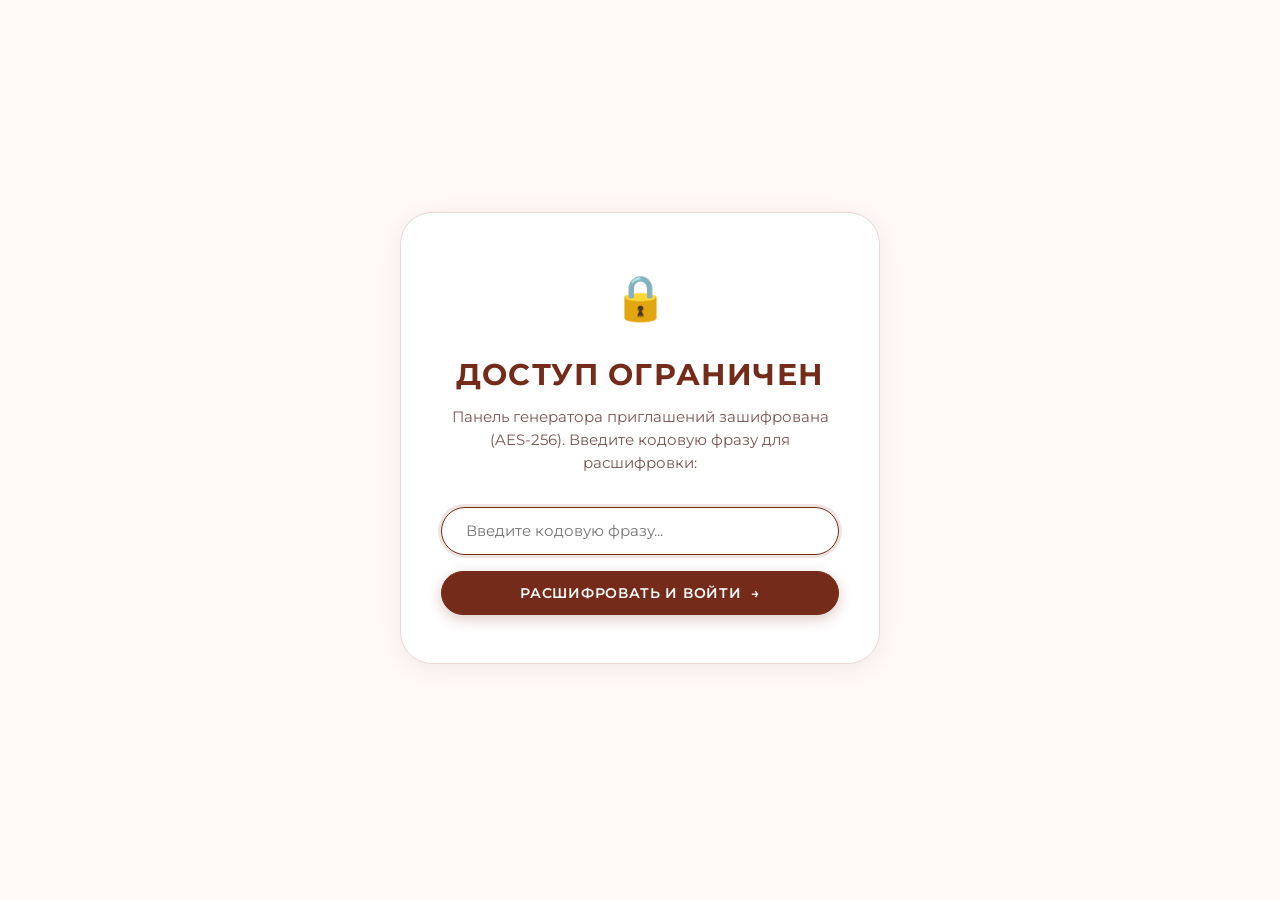
<file: generator.html>
<!DOCTYPE html>
<html lang="ru">

<head>
  <meta charset="UTF-8">
  <meta name="viewport" content="width=device-width, initial-scale=1.0">
  <title>Генератор персональных приглашений | Иван & Юлия (Панель авторов)</title>

  <!-- Google Fonts: Montserrat & Cormorant Garamond -->
  <link rel="preconnect" href="https://fonts.googleapis.com">
  <link rel="preconnect" href="https://fonts.gstatic.com" crossorigin>
  <link
    href="https://fonts.googleapis.com/css2?family=Cormorant+Garamond:ital,wght@0,400;0,600;0,700;1,400;1,600&family=Montserrat:ital,wght@0,300;0,400;0,500;0,600;0,700;1,400&display=swap"
    rel="stylesheet">

  <link rel="stylesheet" href="assets/css/style.css?v=3.6">

  <!-- Favicon -->
  <link rel="icon" type="image/svg+xml" href="assets/images/favicon.svg">

  <style>
    body {
      background-color: var(--color-bg);
      padding: 2.5rem 1rem 4rem;
      min-height: 100vh;
      display: flex;
      flex-direction: column;
      align-items: center;
      justify-content: flex-start;
    }

    /* Auth Screen Card */
    .auth-card {
      background: #FFFFFF;
      border: 1px solid var(--color-card-border);
      border-radius: var(--radius-xl);
      padding: 3rem 2.5rem;
      max-width: 480px;
      width: 100%;
      box-shadow: var(--shadow-card);
      margin: auto 0;
      text-align: center;
      animation: fadeIn 0.4s ease;
    }

    .auth-icon {
      font-size: 2.75rem;
      margin-bottom: 1rem;
      display: inline-block;
    }

    .auth-title {
      font-family: var(--font-heading);
      font-size: 1.85rem;
      color: var(--color-primary);
      margin-bottom: 0.5rem;
      text-transform: uppercase;
      letter-spacing: 0.04em;
    }

    .auth-subtitle {
      font-family: var(--font-body);
      font-size: 0.95rem;
      color: var(--color-text-muted);
      margin-bottom: 2rem;
      line-height: 1.5;
    }

    .auth-error {
      color: #c92a2a;
      background: #ffe3e3;
      padding: 0.75rem 1rem;
      border-radius: var(--radius-sm);
      font-size: 0.88rem;
      margin-bottom: 1.25rem;
      display: none;
      border: 1px solid #ffa8a8;
      animation: shake 0.35s ease;
    }

    @keyframes shake {
      0%, 100% { transform: translateX(0); }
      20%, 60% { transform: translateX(-6px); }
      40%, 80% { transform: translateX(6px); }
    }

    @keyframes fadeIn {
      from { opacity: 0; transform: translateY(12px); }
      to { opacity: 1; transform: translateY(0); }
    }

    /* Main Admin Card Styles (Applied when decrypted) */
    .admin-card {
      background: #FFFFFF;
      border: 1px solid var(--color-card-border);
      border-radius: var(--radius-xl);
      padding: 3rem 2.5rem;
      max-width: 820px;
      width: 100%;
      box-shadow: var(--shadow-card);
      margin: 0 auto;
      animation: fadeIn 0.4s ease;
    }

    .admin-header {
      text-align: center;
      margin-bottom: 2rem;
      border-bottom: 1px solid var(--color-card-border);
      padding-bottom: 1.5rem;
      position: relative;
    }

    .admin-badge {
      display: inline-block;
      background: var(--color-primary-light);
      color: var(--color-primary);
      padding: 0.35rem 0.95rem;
      border-radius: var(--radius-pill);
      font-size: 0.8rem;
      font-weight: 600;
      letter-spacing: 0.05em;
      text-transform: uppercase;
      margin-bottom: 0.75rem;
    }

    .admin-logout-btn {
      position: absolute;
      right: 0;
      top: 0;
      background: var(--color-bg);
      border: 1px solid var(--color-card-border);
      color: var(--color-text-muted);
      padding: 0.4rem 0.85rem;
      border-radius: var(--radius-pill);
      font-size: 0.82rem;
      font-weight: 600;
      cursor: pointer;
      transition: var(--transition-fast);
      display: inline-flex;
      align-items: center;
      gap: 0.35rem;
    }

    .admin-logout-btn:hover {
      background: #ffe3e3;
      color: #c92a2a;
      border-color: #ffa8a8;
    }

    .admin-title {
      font-family: var(--font-heading);
      font-size: 2.1rem;
      color: var(--color-primary);
      margin-bottom: 0.5rem;
      text-transform: uppercase;
      letter-spacing: 0.05em;
    }

    .admin-subtitle {
      font-family: var(--font-body);
      font-size: 1rem;
      color: var(--color-text-muted);
    }

    .base-domain-box {
      background: var(--color-bg);
      border: 1px solid var(--color-card-border);
      border-radius: var(--radius-md);
      padding: 1.25rem 1.5rem;
      margin-bottom: 2rem;
    }

    .base-domain-header {
      display: flex;
      justify-content: space-between;
      align-items: center;
      margin-bottom: 0.6rem;
      flex-wrap: wrap;
      gap: 0.5rem;
    }

    .base-domain-label {
      font-weight: 600;
      font-size: 0.92rem;
      color: var(--color-primary-dark);
      display: flex;
      align-items: center;
      gap: 0.4rem;
    }

    .btn-reset-domain {
      background: none;
      border: none;
      color: var(--color-primary);
      font-size: 0.82rem;
      text-decoration: underline;
      cursor: pointer;
      padding: 0;
    }

    .btn-reset-domain:hover {
      color: var(--color-primary-hover);
    }

    .type-switcher {
      display: flex;
      gap: 0.75rem;
      background: var(--color-bg);
      padding: 0.4rem;
      border-radius: var(--radius-pill);
      border: 1px solid var(--color-card-border);
      margin-bottom: 2rem;
    }

    .type-tab-btn {
      flex: 1;
      border: none;
      background: transparent;
      padding: 0.75rem 1rem;
      border-radius: var(--radius-pill);
      font-family: var(--font-heading);
      font-size: 0.95rem;
      font-weight: 600;
      color: var(--color-text-muted);
      cursor: pointer;
      transition: var(--transition-fast);
      display: flex;
      align-items: center;
      justify-content: center;
      gap: 0.5rem;
    }

    .type-tab-btn.active {
      background: #FFFFFF;
      color: var(--color-primary);
      box-shadow: var(--shadow-sm);
      border: 1px solid var(--color-card-border);
    }

    .presets-wrap {
      margin-top: 0.75rem;
      display: flex;
      gap: 0.5rem;
      flex-wrap: wrap;
    }

    .preset-chip {
      background: var(--color-bg);
      border: 1px solid var(--color-card-border);
      padding: 0.4rem 0.85rem;
      border-radius: var(--radius-pill);
      font-size: 0.82rem;
      color: var(--color-primary-dark);
      cursor: pointer;
      transition: var(--transition-fast);
    }

    .preset-chip:hover {
      background: var(--color-primary-light);
      border-color: var(--color-primary);
      transform: translateY(-2px);
    }

    .result-box {
      background: var(--color-bg);
      border: 1px solid var(--color-card-border);
      border-radius: var(--radius-sm);
      padding: 1rem 1.25rem;
      font-family: monospace;
      font-size: 0.88rem;
      color: var(--color-primary-dark);
      word-break: break-all;
      overflow-wrap: anywhere;
      margin: 0.75rem 0 1.5rem;
      user-select: all;
    }

    .message-preview {
      background: var(--color-bg);
      border-left: 4px solid var(--color-primary);
      border-radius: var(--radius-sm);
      padding: 1.25rem;
      font-size: 0.92rem;
      color: var(--color-text);
      white-space: pre-wrap;
      line-height: 1.6;
      margin: 0.75rem 0 1.75rem;
    }

    .actions-grid {
      display: grid;
      grid-template-columns: repeat(auto-fit, minmax(200px, 1fr));
      gap: 0.75rem;
      margin-bottom: 2rem;
    }

    .back-link {
      display: inline-flex;
      align-items: center;
      gap: 0.5rem;
      color: var(--color-primary);
      text-decoration: none;
      font-weight: 600;
      font-size: 0.92rem;
      transition: var(--transition-fast);
      margin-top: 1rem;
    }

    .back-link:hover {
      color: var(--color-primary-hover);
      text-decoration: underline;
    }

    @media (max-width: 600px) {
      .admin-card {
        padding: 2rem 1.25rem;
      }
      .admin-title {
        font-size: 1.65rem;
      }
      .type-switcher {
        flex-direction: column;
        border-radius: var(--radius-lg);
      }
      .admin-logout-btn {
        position: static;
        margin-bottom: 1rem;
      }
    }
  </style>
</head>

<body>

  <!-- =========================================================================
       PASSWORD AUTHENTICATION SCREEN (ALWAYS VISIBLE UNTIL DECRYPTED)
       ========================================================================= -->
  <div class="auth-card" id="auth-screen">
    <div class="auth-icon">🔒</div>
    <h1 class="auth-title">Доступ ограничен</h1>
    <p class="auth-subtitle">Панель генератора приглашений зашифрована (AES-256). Введите кодовую фразу для расшифровки:</p>

    <div class="auth-error" id="auth-error-msg">Неверная кодовая фраза. Попробуйте еще раз.</div>

    <form id="auth-form" style="display: flex; flex-direction: column; gap: 1rem;">
      <input type="password" id="auth-password-input" class="form-input-pill"
        placeholder="Введите кодовую фразу..." autocomplete="current-password" autofocus required>
      <button type="submit" class="btn btn-primary" id="auth-submit-btn" style="width: 100%; justify-content: center;">
        <span id="auth-btn-spinner" class="spinner" style="display: none;"></span>
        <span id="auth-btn-text">Расшифровать и войти</span>
        <span>→</span>
      </button>
    </form>
  </div>

  <!-- =========================================================================
       DYNAMIC CONTAINER (INJECTED ONLY AFTER SUCCESSFUL AES-256 DECRYPTION)
       ========================================================================= -->
  <div id="generator-container" style="width: 100%; max-width: 820px; display: none;"></div>

  <script>
    (function () {
      // AES-256-GCM ENCRYPTED PAYLOAD (Contains zero plaintext of generator markup)
      const ENCRYPTED_PAYLOAD = "BaucxP1LPigPDK2dRMbrBgJXUfkkEYBV8ZZyDeB9ymKwlWKsAUG7N6eJoo9RWj9kMGMOdsfomucekug25MlhVe4HwWlBtrZKtCxH2hB0wuUSYWBAciYDcLef1PUYov95FGB+w7GezXM49mvrMPCxjeSD/qTYfTcvDaFhjqNIijb9TJHkR1DnLNiQLtBaUHLB0PcXeZffqSDY+Lx4tYxAGtd7hzIDqrYDSlR80jZA1EtBnELvyRKHyj9hxoTgiyLGToJz/p4a53lh++uye0IxYsVfQm+qlP+Yq2WMsaT3MDJLG7IujTKNU1ueXvF2dbZOqS9iMdH+LW28jnvL76pFv71lex7tbHaRdpy4rWWLkrjfma5T+Uw7spTxTRQY62j8AY4dsQ29jQhQbicjp4dYo8v/nnTI7J9Yh6TE6Q14iktMM1AZrHW1hVWTNZAA9ycsxeasF/3xP9SRTOqoR9N0VBhCx1U1VadU1lfey00L3H95RWVi3fVwVmow75qqvLJ1mGEo7+7KIsdB9phYdsy/Rdo4lirV3yfYj1qd//Dy7Tc3cj2z8jIyIO1F1WnxJR+PmtqbjWODXw1hsTx6+j+qSCtX96JvGqx1YXKw59xzrMDGNqn8JXAtJYypp95mo0aE6gU5ypLnsiAp84aZujdFEbJi+DOWV8vfvikhhI7mhr+I5HF/FGHIguaXXXWjUWbxYVs+Ggkgw34nZAFokvIo3uXlRLAJL8vUquKq6BwTl6lTmR3wsYJx4fmFAeXAlQXuOGTCJ9O74/[base64]/lM7RwXq8rZyV/v/BqddzeC5+K8xzMxF4g/[base64]/MB8rwEj2o6m8E6AXldTvchaf1KbfYK6y02FLDOBbwzj4fLJQyzSL+u1H8I3cAQ5SCTVBwBaeMdSu/8azq3wjXROq5adrRE3HWTkKrAhncEtgeZbu8D0wG72CSor6Kmjv7dVJxrue0en5f5ypgArGYk3kVVuoGKUFDn1hQaipWACZaM5TpKmFW4L0x8D4EpwgtAgt2eBokwbbVcav13a4qZlx6KY23RdbGJL4pveGTOWtJDdNog7/1XgbFgTztWw3p08gWf6VMDcHRreSpzOG9095YO1hjX/+AxWhmaiV3Y9qJwdS2WyKBDz/9WmaD2+OLzA3zYcWExwxR1HM9px7hJz4LtmXnXvfxDGWKC15hLw/n+f+W7qss7b5Xzk6E9c8dVIsmhvfjXpdCtLbTa0FOypTAI4JtWum/cotG3Wugg+pR2CpySMXtqeexvFntH4Vw8n9sDg3ubJewYOLPeT2rH/xngSemrtmNSh8xPH0GpLgOFCbWoyDuyhRatyMiXCdOQhTAZoNpyXpKItB8TlLoiGO7CUnaJJWKsrxCmSDDrf6xWKQ6D7JwydtQhI7UmBnCxN+NW6P+RElD64uRuBD8wavp5+AezbE/hx/9tBHCkhFRBJqFxIHn9WSW26LsLRFw/+3bgxQzxLRcqyy5MAHYVIc/neud49WuEV1rQdZu8sgpn+s+efVA4x7DXCa6L7/e3Qkx7E1b3yL1qrHX5W7B+B82fBDRjII5VZrfdCj/vEWoLzNy5/BZb5C/OXiZ5pW7C0Fy6Bb/DfkisCd/vge15dODCRCPxRVtu/hAaSASUI/GKT5KYXQqA3QcQqE0jP3KdkMhrrNWeLaOSNbFVeGRQ+fy/aSdjQ4oVMS+PI3Iv2eBahBOIT/qQ/[base64]/Cky8v2NS22RCI3aeAYTET16OYVJeAJ4u9Y5NG4YIScqOY3wi2K+uwau72Zgbaxu0Wc4wEfcDLcqfmAgGep6rkTLe9eJs1c3wwPTt+yDuyrkEjtTkxO4OAt/9EN/YstRIgBYe0AJnl1ETv27c/gF9DN31Eqvg95eSknYb/OavW151qKm0/A2Eo2jm5b0EpaoI7+E8BpHdzrSdBnLVO5wVFlBIzlCbt9QtWVFl5IhtNYcSlKsfP8skne9d40EUQ/niAQUDdByg4bbnhAc9R9FpN2xhAPVUknHXKSG8QBZRowVRBwSkSGcaukXjsYAdPpqcU2Y0eMEmUzFrUAL20+sEDHkcOAHcSt/Oj2IWCSn3WSIfLjAoZN0vyfoxjbpB8ehRl4RCX+9NA77uSW71Hupvl5/PP/3AVZWsHuBWJqHC7w1+d0dTDQ74VP0VPdXq6NuX//c7H1mCuxzYj4i+KmiDnY9VRuv0Y1X3CRFFLYAiVnuJStvVOveA+Cfp1Ew25Rgac3D3gsXxJ9XL+LmhYD0e8aapLz3IvIHh7EHAMOrwKuZjzdzMue1mIoMiAubhZi4UlwEz/[base64]/xVjRRs5YdR+PmUblskAA1790RKSlnszcLh93ljf3s+liB5ufgxEgd8dpHI4DoAvOfVRTg0hOsJGpLS6/jZuB56Wfk7kTmsosDk/vPqZfr8k0qgPZw6heBiOH7ArhYvM8hV7J1nVi2P0UEYjL+gumDhzNIomRz0Hn83EbuNqtW0uAZ5xsj5K+tvxeF/D/mgvz1PclKBzyGtHF/blC/IjJOS1AatmgdQLH2+jGVrS9CJmXQ504k77gMU3BnUc8TJRqouzgnAxIpcWMTaMHvD4U6Jy05j2YPIFw+YN5cmC9Ab3fBpglag8DQ+5huNJvUt4dmNPtUV2h3YVgGGSYJNB8ghjnkFtqPLGnC4n6EY12csNG/Xjq0mmpMhzmkkpnhz9+OS7LQahnmGlRgI0U/TME8V0+sQXI9B0t+GyfFx/fSHSY0IHthnXeZ+gGWkCBmoDDx22dY18opNslehQQRFdf/BlfDL2ceiYU+xvX/0Cpu98CehCMrFpE1HaaxJsSRcGb8aNvQvQodz2GphSnd6EBWRYTz/D2+udbrJBhfgcdxP3c/gkkHql2d8wqvWXtbPbWOjJ30Atwnt72yr5Roar1DwXhas6DaRFdbyKcMuKjvQqq/+1UJnE8l/[base64]/9aLJzWJnHBhtKMzzrUnzOHS3DUFFLyE2CI31Y5QrZfIhlKn7+pVgdQ0aR6q2TiwC2Pn1YL5ViT4DvJAhLVwix8mxht1zVSAjQ+6WjptdPj4w7tunK5QlAwHL0Nz8V53l0zgDSXoH+YMzVx7hfWqXv1EyUbC+97Pp3CY/dfPsUaljcZZRHjU39SJZ79+c9vmeqwTRru4QTlOOEz3LaNuXfXrRvId5PAiikLSkye8HBrbx0dwJPcxkxNQbj+H8NcRrsO0HRpBG9c0urM2KlWDB8fYxXRfyzLh8NzDZEyrB4wk7XCFJpluNpZR6yDEoDJE0/aHM6oodKrjs+q4r3nT7Sa2Ky9qo3TCAHUiQYNkjZwMuYmVrpCxWVaryrAJx0I45EXS2o+KF1y1sLuXvXKQUQTuIHBwNjbNtsR0DlUrSc8T+BfGPk4WK7hZkkk1b76hG2tIzO8IY2TmsL0gDLEpEsT9fU1URJNAC/[base64]/uRT+xLWpnKqn5EKAEKO2y3iBn4PZRV1ytvEjvOUeybB3ni3dgu9D4NEMHRlbCCLBdoUSBCySQcmlAFkKYOuEshcEBA18khPlTnid5vTPcz7EfN7vmyX4SnlUSqFHwejjVzCigjVFyyalBUIM/PoLhB5ihrO/S/qDdgPe/kfVB8+GeRUwODh35lRyj5RNq/zC8iP3NaCaJHFoIygYkCpBHyLHs8A4UJYIdobrWAx3m/KMualhWm37x/lIl8eXXg9qU3LNmYTil79o/+SkY2cnJ3t6OBDXmNzwy34FfuIovCZpncOwBJcYV9vUB+Pa5bs/L4suICUq75Wh1oIng1yOUQwfy/hQqfBCtr4gC2eLjPYc3tsJ9oMBs5hmYHJYBijToU3D9gKod519ny8vRNpuWoFZwKZn+zQlmJaxLYMJghacnM+P8MlV2xc59VVEXcwbybi1yRWn/+yJPQgVo1SMLFcDpmcJzYXe3XZOtkcqdKwFD19VptB2tDTJ2EBoSClmmBNm8w7YQ3xyyDhK/cAd7y6uC8kXX3bDg9B8JyVKftUnu0YXYCmh2I5aGs1bHovvEZjn77R6s/Kzot7beiWm5SnD3lcTfWpQ1vKGU4CGNMKMkKFPX25zxYaIXxO0IrsHwE91K/rKmqZSoIJ5hfUAwsjGVOShpP6FtfUqoEtg08nFE0OxhlVDesRtPqnOSkGn9/lDOlDGqhBwSQH8xD7yg0PaYK783TNbQSTkG/lDvsUuuDSqLFzoNRzCbjGjjjSOIhfKswVEQ1jeRlOsSputmVNnz0qKcY5+iOeGCyzhoqQ5HS/IroGRx0nv5o33H+T3t1Ki5+yU+2DBIpxRYeXRiW4A5m9bPP0Cv3ApvekLdk28BQOAICsbqRMvkOw/ODfigZFuxjb3HiPooTsMG1LP69ogI39kElmO/FpiBpiYAV3jsRxrbPJsWTb2L/YVGH30qkRvdQE/3rNgHqi3LhXR80AUfK4TzTh8PUEIvPoO70JKIKW6iXJgeuVOMSMmT5F32PlAdnYWsgzpSZk+/0klZ5Nk1UZnh7x+9Rm7bq895l2xbE9e5MQG+9i9cCUO2Yfu2VPrpLxCOKJbSSGBiJrEZQEZzMmzO61xTbDA3bB3m7aesTRputrhCa+D/VIrMn9sq+GQuAH3m4LaKh3Uxu+p/YEClzSfu0LNoOAgj+DGpYkBj/UIPIsviSfTmE6HHl3lqOokK6PiesF/MXqk3DFpt9ZkwH9RElD2+6BD2W2Gvv3znyMa40dik1teYc5jDda4JmWWGM1e4jsM31JYumnrFA6gKJHdFW8mTxT0I5P96cZe1k/j2Tub7xjlSPerXARpzO6haZNxP00HrjxAOaQvTTMOaq9MPiqZNOemBNgEDfcn9i+ZGUJ3X1VTlT3+JBNxmkaPr0ZW0PmtpM0QoqiR+y86rbdaI/NwYeKm87VFIUVG0OUk5ucHIwyapSKy7Q0wInsQSbs1GmBklWorwwADUeaKKFhv6v7RJ0O9NBHe1Myn/ijXiPmUITt2tNXx+uYWlEe4V/0NMQPB1ag96HG/HBDZkATpRSEGKtsjPYlS4g9NBWJAJDzBQSB5IdwiKZn8gOmK0A1BMG3m1JiIaOtRY+9cPcMhsTIrhM0eIWNF6hH/A+PZY5rcpUDWQrGjopNED2tEv9sPTxoPE3Q73vFTvJrV/j6TuYnWNXBbtdywa46WeIuidzlEmKBe1xXze2GTuu2r1gFbKQXmNjs6n5+eC2lpp9VoWfzFHxd3RED5ri0uiQAnYhIsnQkKFFW+m5/8iEMm9F9NidnQvueyLPh5xBhnm63iPVryiclHFf7JyucqYMY8e12Sk6ov554hTLAEZEoHTI9BErqJAgpwlvInQ1PU6bdx8HgQbLyUwEB707B2IjvmQEhX1DxbWIcxU8zInAF6L4DM21OnIqEN//k0W08qmQ1T2eygMh+zRitb9MzEkIvdaJ0OtQcbz6FfJiygz71QZpMgkF/KwHRdf4f/CjC2lj5NFa0oBEN7Q+v1g6qpCGUcCVJnKUFL7UeDIWCPwtQqxViWIPIpHHr2ZuSa4+zPGlWMks04d5dhoGnUKQLLhkgIuxpAv/oGUi+6XsN7CvIEuKIgwwaiHLMmeyRRb4F4aD16sT32VVV6HBIvZfnefd1Q53hy93W7QwiljRyEFa53l7nmTKzJJTFhf6madhjub4/UWiJeuMqvHg6DoCIokclPb7DXIcZaxCxtwkeK3jPPbmwzaLtExlE5xf87hh2qXB+9nNXtJfnYgV1kAqTCe1igw1uByBseVA912BVaM8tu68mQhDPaNuwEOxMQ87ivxNmif1ANNZIy2tuP3scuTwpwp2sg48jRoeJBVzhE0+Dt//Q9xPo0GYOQF5oR/my7AmV4VTBP35J8EsTmrkMRbzdBFpUNj/uAJxNCbY3glGk8+kQtprqONeO7dqXd/gZ1q9e2CNP8zpFxFEZfH1Weja1rO6nz6ynU4s+NbukZrYEZzN7yG6yl6OQMZ/G0NSyeLzDyxzlyikh/Cgo3b4AaO00ELdrcsqzrui+rmhxnwpfTA7kcx2STKBypQO76AaXm+ZOIwAr8iJWQxtMFj5HyK3PFywq8xvtm6IMKkCeSVm2sbcLpssjannYYkopEZT4qQZ40YLCzkNaqtxAN0bh4qL1SnROc2nKTpDnMCFBJA2LoUYrSmSKwvddb5/vj1AvsrragdFgT3wyjq4fdvLYThLUQwlkkMp+bygDnSoxqEozeDYPaFRQA4zR6xfAvFg8hoArL6B7t6AbEKBUp0Yf7hNeZhZiypoXEPo1RSfyoXMWfrQoIECPliXEIhJ3P8OnpybZ4mCQqlwzhT3SmjM/Y3CVDsqGv3GQJsFax6ZOTsr77BgfaS3z6ZFyfIM5RlKEEwY6sRb/0Wrrx5Ku3QZHy0VRemvF85LvCk24qgdlrkE0n9WB/KW7FhxdYlGhRvzil3EDjBGpqtWvAvqWGU+kQRFZS9ZBQh3RAGpbMlvkrtG5gpZG8S5dA6MlN9P/yo3Zg6NSYWjOej0m3HVx5P2vKHSxjkdXligngTgnHRjgMP8SL7zlVap55/wF3XPFwpA17XG3Es/pMRFDfxZQ8zGfH6T1cpmuKD8kqZt0KCT2rS5Htzf4gC2ulCy2AjXuthowHKH14t1Mc4jwj2ekjwPWdfOYG6qnxVCAuREi4SPHbizarcB/9kMq9Z3KESJGkfk3fPN/lOvMaeaSmiGjfinRlgfL7/+bsdYKjuO+NpVgOX48AO/pihyr7pv+JNM644xaQJP0AC9oMsyef1dcu7mwE991pvV+h6D76Dl+zumlc873rgMvy1/5Jz45rsmSISlzU/IlN1Ly1LG994XL+T8aOKdSqiVLYUo3PPl4Dl8expuBFAbaDrvEwRL4rS9oEemQfM4yWKgMfAULp5f+oI76DIn6tkaCq9W5XYFTPMigV0nLIAXfGckcRzIXVVbLCZOz95vcWpF4Lzg2Wq6ihP5zBeWnHbGSRJ3O8FgOXa6D2J9ggZnwzXU4SBUb8/nSBLI35dMfLxYinebW0ZCNW3rT8A/lnczc3bYM4vYcs5/N7EZcAzRWmjGeAy4gyaaq92zxNUXLSdWGUjCfsMw/R7Jr1Rc2eVo/va4zN+ZBx/WwkLpL72gd+B7Li64BnqtWVr3W9uNSWjYm08hCk9HEXeQeG/hsda4nGaU0Yn+6ggnFBVz0FwSue+me1GPF7W8TbZgfSAAV8dpXJnw6yLMxUT+0+ImdTrNQPou1MStrCNJ4/go5KI5VW3QNxNRhI79B8hDrgzUQU1mMKBLWhFOXX+A9pYxJ+zWk3XXG0BVeR5Sx4eetbPOT7isBKDasR5PrsgGEDBVe3CWf6HedOT/T2L8a9unvRkzWy1OSHIjr0bSd9Hoo/NQuc8UADRfG6viJwlltrK6qFGHD9UKI8iKQtHSFd5yKA07qg8V52HLM0QhT+VqQbo3QHjjUiQYEmX6q9B/aI9eOVfzDuD/sdtTnvaK1dTA50QQuIkfRbVtYgulcO2wPXAXl0Xz2srqKb5+r3o2WI8lqaiRr+1pW3C5U4m9pyNCM1XUJan0L8Pt1nGAauqaSLZ4EInnfeACKcCR5jl78lZzFo83DApwHSPhLZnLi6QlB+3To0/UxEn0JHVu/DmVHbtinYmZO6nYzohY4Ndo4IOX+E7eL12x2wp89d+Xi9TXTnZW6//7F3Z5++FJqy11+/K2hUzmGHZifJ+0t+F2OgcvpldrJiaeo2lmnF4x/udGXiUWFlRtQ1hsSMtcx8LIyyGeSR6ZlrDLjEvjUhPnDd/j/ny0WTulnlYF4l/SEMpslbHGOCAOCXDCvx52bVPTIRpkiPXt0ZBLYto0LAoOF6AKrGSHzRhNCtkhYBXFGVpA4s81wAs4QwZx0LD6DFxLRF6/zNpyDi5LQQPEh7KAsq7N6DzBkd6gOPeuCYZ6YRN1seFpjSPwH5uQuQgQTHI5oHVhUgFin7RrGeqWYuvL02oAKuOraKv5/ZgnGy4i2Gr9ipQRm/InJHCbOMN4H3RSPSIT+sh1ZCaEmchTCiFkhSwKslnMItaBTk0Xp4P7u7O+mE91K/tcpZHMAHCZoMgI4dVsZ5FM2GqAvIs8gMLs+25j0dUe0XgaRfZpjM+xfXBvKNnhO6CvkWfL/wovFxohZKiqTieL7XlrwOCPYxtkOQVd/yi6Z/uelx+VhzXOQV5dHg7Ma9BYtuWe5BNBf6NlMzOMSNmxY6v3uMEYVNQEG9cHLsVNbxsRh4C8E18G+Vj6CZFd7eCLysmiJZ3dlVv0jmSmYQX2LALIbjPrDBFJoSqpfh61gSorvwYvpb43ZLvveZUylq25Uh/FSBq6vaPPFIKnBw+YPf+boRgs+C0ekilOFgsCap5TvxLkfo6/qF39/[base64]/bf/[base64]/0XcyZE1WxHRr3/csUL/[base64]/tE+HmZMs0NjnOJ4/lURNHZgoLDBBE1Z9XV3eflyd+dKb9wHMAX39KmW+X4W5jwsWrHUYhY6XQu7IutnlUdxz9QuCjLPynGKhh/dRrZGB9cW2X2vlXEypUUfdSowhYyWEO4eVEAq1n0j4hJw+PEfzuiLw2uyR0uHOScOJCtMBM8mbGdqay1qskVw7uKcdBjvZ8tZPTxIEEHirjyAa1uTZF1BpIb2zIfdW1XMiaO6XwAr3qnqMUFX6nGGwZvNqXR/xnNqpkeCkEnoI0hvEwRmfN5zjtyeWAw96rOp8ORcRQrFD3rnkaqtK20Djq8SArDWE4zksZspOOSZXh6ZQsu1iUFzMCsvf9Xq3cMLB5ChW9tBOHHDmQt5rR0sPjt0bkVeUEIxWnGqPfzCfVzoW3Zb82JSyHNu05zdthitUXl/8ePudmMYRilrRJsDFk8rAD3wyEn5fK65/Rrtfdo8/Td8oGJQ0Bmptd2HWwD9s3vHv8yaccxkK90TB99h5/F5lQp+r/Mj8+q1dA16zX8J/LaHHD0cy8TYmmJ2o6dyLK5imSnFXelCCvAOYwg9/ydXhjT/7Z0kkuVjZGtvE6AvwPaMyCmUZ3693MonOhP+zhKbrGua1tfW7RIoeOUZuqkARwkKiEcvax//KC4fvufNOKOUrm5q87dnDX5c4IwIJ3IaIy+7YJxKMa6qEBULKkLSNWnCtZ+PklXpxh4CQI279b2YqlGyGS5wpyVXTL0FOF92Czbv8cOHwxQGpv/ob+0rDmt6qL/1G0QivFor8khz9SGzNrwOnhk+XgESq7u6/3V9QkF2UbpbtQFl69IRgqyhIYBfYBn8pseeFEuifRX5WsnbOHO4Vi4PbS7ULcWD7V1w5+Y+9aAZiH2tF91pVWEVRFheT7KYKyGAmNG5bae6jYcTBm2N8IYocwA7zfy8gWwUTllT6A8c20nOwv1rYho0Kpg8zv9oysnp/+VmNntnUCGpfCCa7JH4zppeTSmKdr1lLw/IYqTOjk4iYq2H242h4Nzw1ZbNQs4yAqEBIgx9peHs9KZjFKcHAKlgn6maMg6b3zXedyjwmgKGG0/u8yb/DdpsTo542LfzzA8xoiI0NsRFpmOO7J89brvLSadYiMQheZSRPWw9m0w/lkVSB63I/x867Lxb3Z+5J3LXJ6wPGV1ICDS+UhHmJlPpUrUfSQP1sz/ohVbhKt3Uk3pYNFjI0yppU+hFedKzfZBo1CYgHqS06fnlPb9qpGNG0hRgE0gw61Ek/Wwxdug3EAj2Zz7/TX7sNiBFLVNY4NYuYH01d641v0oaVxzTQB+MojRsrcMmnrmsYALs16nEYvf7IKyAyE2/CLHGUsrD4nUFOsuaHAwjyhxeMsjORoF27baQTw1VbwvnNec9O947hn11JRE5++iue7T3Cv1pp5wTBxY+onxG+eg9dyCZVjuMl9HOZqLDKAQ9noJYhL6XzpbU2R5gA9mRlVa0Kng6LcM1OTfPDT3BwVdj7SytP0qLK9/0gn0sDkd9FWuvkfvOiEJCgEsdGiLr8UPhGmijiibgOkF7pt3kGy+7ApbDPWjWByAkAEm4MPnBZBJLZg1TA+2ugnDS09RlpzP1K8/0yQJ+Y9cgSvTEGl4j3NOdAA9sRhq3Kb5hoB6gpOG4pYzx8WtZ22WxTQxgtfV4w8+i5QKJD78HXb8oaUEL8KfTDTu2tRvfrkAgVPTsliRgWJjgnlTQJl43WHKyNh5l77ffu2+dW4h3s3NNAxcG+xMvN0qHeXEPYkiQtRsSItiMVQ4xbF/8Oe3X+4qRYlw/GhNxbZpFcNdVCufSENV0TQ6fn162eBgILeaYfZRkv5ZEck1ikCMobcGfpXOzHuBlR9seC7Ky6gKp6oqpszoU8tTGCb6oiZEDLcfimWi6daZpVnKw6kBy1iFRCyMo4uDPeXdoO3GM3AeZDkyQU5vrM/FiCKwvbMxUDYluP15wNjKYeHca9BwS2xbGXAcUkBLd08281NOdeBNe8E/LwCcHsFNGiPjyCiaQQLngYgnKpeET06J6THbeqQIA97tKSiSctLhUn7PIhBp7nHcR4IsErZi93pQotdTm/DJwJGgNNmNLNu0hB9pjdUcDxJw+6OzAUOFPCDvPl8wYUv6qkT2t6DCZJtG3HUiAvS4+3EIB1/+k0QTTMWBke3Wog/[base64]/0xNLX/yH113DqL/jlEOf0FO9s/opA51VGFvgIum34iUv3HFHVfZJciKdGRjLuNAwRDaI/By1r0vJtAJpZEwAnpWer4yeLM8pprt06ir4aWMqlhZp8UVg0uyltUYBFoejRSCe4vG2U5zCsCPBQyL5bNmbadpP7bnpan3MJ5FkqC587f3G/SkXZ+B+LH0l9QdmvRfZvlpBUZt2Qegijg6K5ezsu7hWeN3XMVv/cjFgdjZcscuQ6eCDTYJikP7hsVgih4qzxYIdyZ3MMBncJHmmzSawY28SOG5h5U/FheOA0FOsY7+sAymv5yXF6icDv1nqh20NID+UvC17QoQ1RjTQZiUpSE1QJfwRj4PQTmIhWEvimEcm8gRB0iSxovzJTpPUXt85vy+991Wvv9d9cvredimEe9uZYSqXaiJu374oAH4riboRRmMu6QMIdDNhR9BgXE+EoDVhR4zhuWaxddfwwWm4SOHuLWXfxo78/NS+JcSkUHZARuglAlxf1mISOfkhT05Q+3hdO/rcl79bzN5OCvx/vjko4B9AY2SDTOAp16mwGUMVq5Z1TPMKKNlk0jppAyST3oPLPw7pGkf2GPeHoKmZ3ifHM8lpefOVL+6Kdbt90611mI4px+Y2gy/AGPtCWuylM0iFZUYDmPN1wHcPjuzI9HuNuHcA8HSObwCzj+wyRVRBqXqE8i0SYYiJYFeEbx88pZol/vFVvR0eSHTwBHPlBoe1AkUL4bP3PUbOODMBsQjNxuQwwuKPpn3cFSDB56fv+91oTfTroh7lk/5QB9ZX2QtCEld6n0sFqcZ+EmEGdX1vghgJVfl2CmhgwW5ooFYVQZaVUXopAn6+5J0+TTSdT+W8PW23FzfhjKoCb+bu9v7+NSEslEsmz/J1jRu4X4jrhCkLNDm/v0GEuSnatLESN6QSXvVD0r0IK2QdDM/Z0R4cUm9aXYChMSWepD+5cSe5ZwmG5Ee6rHyRBF1l+cJTIa30EtWlLldDcHZ8vLNdSe624tmJmtNQCCDgjZc5QtcJnpe3TxCsXEVtUTFLp04L7+SfEdZVtkNdAZFpFZFPigYJLkKsOfGf5vA5T5b13cPSAk7F+rcee3AGUCeh1b8AgT9e3rb/4hv8Bd12u23RazL0p6UxEB5ozUj/ckOGl31khDpvBUVbI0iw08WvXVcSXvCzOCZ0W/XZy2sQ8OI6lM94yaNhxnYKTGNkJbd3Rn3x+7/ChPVQpQFSflfWGdGYH9uONSEg590gle5u/DzQ9mwdrfO5/FUF7PSmhhglFPqBjgtRs/k3zTvVO089B0neyXSkIn68zAXzRb1wsRLv8rozCImXNGqzN2IkNvXBq8XGp+FqICVTUiZkCXgnSe2N9WkKPxWeLQPIo/OdPnJfIwoDoBkS7H6P/cxez4PKLNXuIrlrkGpRlzef9sC2F6A8OBubaEwkWhTUso73zRPdHm14NcfYCRqK/h27B5FLPbiSNVGyc6C/edMndKdiMniCzK2kj7nMNOGnEHqON53JKd/NSgwEQVYdUzuj2NIIr0RdXOS9zyvkwsiVWk9SyyhUq5+hmNWpcYPr2lYxqw9Yu49JztyGJoD6BsQ5AatRr9Vp1ombpbQwi8TOnlnAKrPTg/7fwRykp177IGh3qr2n1w4owMpoRj7Mbs7FB48JE0IA2LATpQOuT0+Yw5xWd3okn/OVuwUm3pmi0YCFejML6hPPGcqsPXevMqD1PSTOwYUspXV+JMmHIzqRD1rmpXmTHQTj4/DnMaAesUxF0sV/L0SvqX+jtns6WsIFd47MHeOQT5iUDCQuBHZ1UV5bT1/gCUaRcDwTM4soUZ0/G8iwmWjvFzVb1DcVlp7qcAGmahcX6sa//KxXNWneIy0NjYfD2KTGF1EPKZzedqOkMfcOJT4cgdhZ/hFrer5qLCzEy4kFzoWCvl/cWPtljFtbrfWyIcCpIE5ucOLlq69a2N2D2SsTBa71WmT9tAWG2jSj6haaTIUxuTWOyqP9VSppi4c65485djjWefwGYQbp/+ba1yANwK7gzLA4Fl9SA/WDzv9I5EHsNi4gsXO7faOURWYjGQfftzB8Pe1jHd8b56ABwaXUN+J4/Awnubgnx3d8/g3RYNJMe3CaFXM7708fN8aoLhRU3Y27t3kisqvGE/Jszaj+CZdjkH889OP0nUE1fcT8kY/yLVD6Fx5X9ZNPb8CH5De6sHc0/h/T5JN2OMzQScPPHPKVqab8ng3Db2grIGForbKMM/WnX25YZpalgDqt+yf+0FaXd8n8uBcTPCspm/b6fH2Klv4ma1ckYDufxyhAth2LtdoZNWG5hKDclp8i3O1WRvsc0Khr2+5wTE/uw0SoWlkLVu9yqG4htupGYLu2h69JnBYbO5uyYGYH04qvXeH16PKXwvy2KQKRFix/43q266fgi/QYqoZ8+SOnLl7MrCctcua6mN7LAGF9G6VjafFVKistN912t/1Hj3Z+g68KQqvT0H/dunr8DfEceX/MQclLKK2yi5sIn5Te3d837F5QEDiJUvG6OE+Cs5uYvoGTj7+Z4b5iRPfUnf6PKsmfgfjOcqwlEW0xx+pjhxwkanND2n14bOM6XjYnGzFoaA0IOtyyHz/mlG73wvwbtnkRUvOnc5UktF+q3DR4Q27kmieTqaqvHDGs5XEOaQUCLxKABF08pUN9K7YXgMKeatHFamCoAbLvztzfV+lvCTn73ZZQmTgdfykgfAEATecbZeJa1zaqbowNSrIq5D3WHvX/2BkCA+dM4Z/slfHdoQrithlPqpVjh+RdTLOi8QaLU3y+zZClxNEScifAI3pqfieualYf2T7Bqbu/kqXQyXuICUz1vLxpjKEuGhFGgg9NSUWbp+8nrYeEkVzs/+arnwpVf6UhR5c8q7RWoBH/Wr0YqbsV12JKeYPcv5nLNr5MMw0paLqpaFoxlVY2tyvbvoUtizNsmk2Zwkl229Xi9WAcO5bjWvhcrSgcBptpgFPAZDY33FrmIZVgeB6jWne16JcES/8iC3YbqJYsrBLX40RPb7Qo3jZsluxLdXY+2LFKb3/vuNx7ZKmLXB2IbIWKcaC9JCsq+Xku0ZXgfUeaxBLx3NbdsRAmRgP166BwjG64+GAHExYbRCacHehvoWShx6682eoKNcnnJQTr7o6C1AM/P3PWeLYzk9BVYT1pss5Wa6FASyYoedkAo35+lT18GQxWiEUwJp/HIUVTxqBvquKIvVx1mSrjWgQewhfROUtXffLOCPtQgLbcuJQSWFaW62xL48JNGU60NPwjOtBsxN4lopnLxno3I7Afl9WBiWKBONLSN6loM64vDPDZqfFRmaqNuGH7uOcw6jJcfqQlZ6fLJzJlYymnqv7kCzTOZqG6O9CVRZkgt+2HhPUoZ8lnle9pvIWLK/o0vB44BDWeud/Ch66klp5vS5BILDPTi8vN4KCuuCPHv50FyA1quvGq70sR9FdwgPjDtOfDaHN5ef9lNnzIo13xHB38F5HDdvnPr0vO5xKJgH/vyWL2nk2VycC3h5andNo0qkPp1ZV6YSaD+XZtJlKwrBqTInsoDqeMb4Kh+iircypURZABYNSQxDJ4g8kXSrvNgbkcp7x1Sp2ODHw+G6aAVzoTmpu2bEDH/8tut5kAOiFPnGjBA0fD2BE9UWeANjzQTL5G+MmknibBARj5hSAy/w7aa33lvioWCS9WdF58lGNeXfLpQ33P6BzcGrwuMbRZx1vOV2uVJxSNJh8FZm6Dz1odLVd/zbql0BabamV/[base64]/[base64]/zlENgl/rBgsMkH2sl7y0Q9XczAr8xdIBY0YVP24asJYjrqt4EhDiEvacgeBKzPiNRt75vGGyilCYyjzcVKEOyIkx5iUQo/2nO0EpG7/xdyZAdWBUqDfJAWJN3vJtVaywEvHvZoXJ0yC4s9SeGG6OABxYu1l10JReSe1hxEvcj98k3P/lfkiNEEC+v7ossRwVwdjVhzmKOsgs7zT8tUwKab0hD5qUtpNfRAOuw3qYtjURGBc2zrufU2OPx7Eb5f3eTbbWN2C3fyGOrcqxcMbN1184Nn/TooYO9Wj1Sxmzl5+jQYn1c4Z4OkGhPaoHB4R34iM6OlmP74JZSk8qel1qOszgLEJ8YP9dzxhSoB+H1P54HVjxReWmN1OqOyu6EsBr8j5XAYVBYVgMqrl2hTp9765fJIXEtSNXEIjI=";
      const SESSION_KEY = 'wedding_generator_session_pass';
      const WEDDING_SITE_KEY = 'ivan-yulia-2026';

      const authScreen = document.getElementById('auth-screen');
      const generatorContainer = document.getElementById('generator-container');
      const authForm = document.getElementById('auth-form');
      const authInput = document.getElementById('auth-password-input');
      const authError = document.getElementById('auth-error-msg');
      const authBtnText = document.getElementById('auth-btn-text');
      const authBtnSpinner = document.getElementById('auth-btn-spinner');

      function base64ToUint8Array(base64) {
        const binaryString = atob(base64);
        const len = binaryString.length;
        const bytes = new Uint8Array(len);
        for (let i = 0; i < len; i++) {
          bytes[i] = binaryString.charCodeAt(i);
        }
        return bytes;
      }

      async function decryptPayload(password, base64Payload) {
        const combined = base64ToUint8Array(base64Payload);
        const salt = combined.slice(0, 16);
        const iv = combined.slice(16, 28);
        const dataWithTag = combined.slice(28);

        const passwordBuffer = new TextEncoder().encode(password);
        const keyMaterial = await crypto.subtle.importKey(
          'raw',
          passwordBuffer,
          'PBKDF2',
          false,
          ['deriveKey']
        );

        const key = await crypto.subtle.deriveKey(
          {
            name: 'PBKDF2',
            salt: salt,
            iterations: 100000,
            hash: 'SHA-256'
          },
          keyMaterial,
          { name: 'AES-GCM', length: 256 },
          false,
          ['decrypt']
        );

        const decryptedBuffer = await crypto.subtle.decrypt(
          {
            name: 'AES-GCM',
            iv: iv
          },
          key,
          dataWithTag
        );

        return new TextDecoder().decode(decryptedBuffer);
      }

      async function attemptUnlock(pass) {
        if (!pass) return false;
        try {
          if (authBtnSpinner) authBtnSpinner.style.display = 'inline-block';
          if (authBtnText) authBtnText.innerText = 'Расшифровка...';

          const decryptedHtml = await decryptPayload(pass, ENCRYPTED_PAYLOAD);
          
          // Inject decrypted markup into memory/DOM
          generatorContainer.innerHTML = decryptedHtml;
          authScreen.style.display = 'none';
          generatorContainer.style.display = 'block';
          
          sessionStorage.setItem(SESSION_KEY, pass);
          if (authError) authError.style.display = 'none';
          
          // Initialize generator controls and scripts
          initGenerator();
          return true;
        } catch (err) {
          console.warn('Decryption failed:', err);
          if (authError) {
            authError.style.display = 'block';
            authError.style.animation = 'none';
            authError.offsetHeight; // trigger reflow
            authError.style.animation = 'shake 0.35s ease';
          }
          if (authInput) authInput.select();
          return false;
        } finally {
          if (authBtnSpinner) authBtnSpinner.style.display = 'none';
          if (authBtnText) authBtnText.innerText = 'Расшифровать и войти';
        }
      }

      function lockScreen() {
        sessionStorage.removeItem(SESSION_KEY);
        generatorContainer.innerHTML = '';
        generatorContainer.style.display = 'none';
        authScreen.style.display = 'block';
        if (authInput) {
          authInput.value = '';
          authInput.focus();
        }
        if (authError) authError.style.display = 'none';
      }

      // Check existing session
      const savedPass = sessionStorage.getItem(SESSION_KEY);
      if (savedPass) {
        attemptUnlock(savedPass);
      }

      if (authForm) {
        authForm.addEventListener('submit', async (e) => {
          e.preventDefault();
          const enteredPassword = authInput.value.trim().toLowerCase();
          await attemptUnlock(enteredPassword);
        });
      }

      // =======================================================================
      // GENERATOR CONTROLLER (ACTIVATED ONLY AFTER AES-GCM DECRYPTION)
      // =======================================================================
      function initGenerator() {
        let currentMode = 'single'; // 'single' | 'couple'
        const DOMAIN_STORAGE_KEY = 'wedding_generator_base_url';

        const logoutBtn = document.getElementById('btn-logout');
        const tabSingle = document.getElementById('tab-single');
        const tabCouple = document.getElementById('tab-couple');
        const formSingle = document.getElementById('form-single-guest');
        const formCouple = document.getElementById('form-couple-guest');
        const baseUrlInput = document.getElementById('base-url-input');
        const resetDomainBtn = document.getElementById('btn-reset-domain');

        // Single form elements
        const singleNameInput = document.getElementById('single-guest-name');
        const singleGenManual = document.getElementById('single-guest-gen-manual');
        const singleGenPreview = document.getElementById('single-gen-preview');
        const singleAppealSelect = document.getElementById('single-appeal-type');
        const singleMsgInput = document.getElementById('single-custom-msg');

        // Couple form elements
        const coupleNameInput = document.getElementById('couple-name');
        const coupleBadgeGenPreview = document.getElementById('couple-badge-gen-preview');
        const coupleG1Input = document.getElementById('couple-guest1');
        const coupleG1GenManual = document.getElementById('couple-g1-gen-manual');
        const coupleG1GenPreview = document.getElementById('couple-g1-gen-preview');
        const coupleG2Input = document.getElementById('couple-guest2');
        const coupleG2GenManual = document.getElementById('couple-g2-gen-manual');
        const coupleG2GenPreview = document.getElementById('couple-g2-gen-preview');
        const coupleAppealSelect = document.getElementById('couple-appeal-type');
        const coupleMsgInput = document.getElementById('couple-custom-msg');

        // Output preview
        const linkPreview = document.getElementById('link-preview');
        const msgPreview = document.getElementById('message-preview');

        // Buttons
        const copyLinkBtn = document.getElementById('btn-copy-link');
        const copyTextBtn = document.getElementById('btn-copy-text');
        const openBtn = document.getElementById('btn-open-preview');

        // Russian Declension for Genitive Case (Родительный падеж — «для кого?»)
        function declineWord(word) {
          if (!word || word.length < 2) return word;
          const lower = word.toLowerCase();

          const irregulars = {
            'павел': 'Павла',
            'петр': 'Петра',
            'пётр': 'Петра',
            'лев': 'Льва',
            'любовь': 'Любови',
            'илья': 'Ильи'
          };
          if (irregulars[lower]) {
            const res = irregulars[lower];
            return word[0] === word[0].toUpperCase() ? res : res.toLowerCase();
          }

          if (lower.endsWith('ый') || lower.endsWith('ой')) {
            return word.slice(0, -2) + (word.slice(-2) === 'ОЙ' || word.slice(-2) === 'ЫЙ' ? 'ОГО' : 'ого');
          }
          if (lower.endsWith('ая')) {
            return word.slice(0, -2) + (word.slice(-2) === 'АЯ' ? 'ОЙ' : 'ой');
          }
          if (lower.endsWith('яя')) {
            return word.slice(0, -2) + (word.slice(-2) === 'ЯЯ' ? 'ЕЙ' : 'ей');
          }

          if (lower.endsWith('ия')) {
            return word.slice(0, -2) + (word.slice(-2) === 'ИЯ' ? 'ИИ' : 'ии');
          }

          if (lower.endsWith('ья')) {
            return word.slice(0, -2) + (word.slice(-2) === 'ЬЯ' ? 'ЬИ' : 'ьи');
          }

          if (lower.endsWith('а')) {
            const prevChar = lower[lower.length - 2];
            if ('аеёиоуыэюя'.includes(prevChar)) {
              return word;
            }
            const sibilantOrVelar = 'гкхжчшщ';
            const isUpper = word.endsWith('А');
            if (sibilantOrVelar.includes(prevChar)) {
              return word.slice(0, -1) + (isUpper ? 'И' : 'и');
            } else {
              return word.slice(0, -1) + (isUpper ? 'Ы' : 'ы');
            }
          }

          if (lower.endsWith('я')) {
            const isUpper = word.endsWith('Я');
            return word.slice(0, -1) + (isUpper ? 'И' : 'и');
          }

          if (lower.endsWith('й')) {
            const isUpper = word.endsWith('Й');
            return word.slice(0, -1) + (isUpper ? 'Я' : 'я');
          }

          if (lower.endsWith('ь')) {
            const isUpper = word.endsWith('Ь');
            return word.slice(0, -1) + (isUpper ? 'Я' : 'я');
          }

          const consonants = 'бвгджзклмнпрстфхцчшщ';
          const lastChar = lower[lower.length - 1];
          if (consonants.includes(lastChar)) {
            const isUpper = word[word.length - 1] === word[word.length - 1].toUpperCase();
            return word + (isUpper ? 'А' : 'а');
          }

          return word;
        }

        function toGenitive(str) {
          if (!str || typeof str !== 'string') return '';
          const trimmed = str.trim();
          if (!trimmed) return '';
          const clean = trimmed.replace(/^для\s+/i, '');

          const parts = clean.split(/(\s+(?:и|&|\+)\s+)/i);
          if (parts.length > 1) {
            return parts.map((p, idx) => idx % 2 === 0 ? toGenitive(p) : p).join('');
          }

          return clean.split(/\s+/).map(declineWord).join(' ');
        }

        if (logoutBtn) {
          logoutBtn.addEventListener('click', lockScreen);
        }

        function safeCopy(text) {
          if (navigator.clipboard && window.isSecureContext) {
            return navigator.clipboard.writeText(text);
          } else {
            const textArea = document.createElement('textarea');
            textArea.value = text;
            textArea.style.position = 'fixed';
            textArea.style.left = '-999999px';
            document.body.appendChild(textArea);
            textArea.focus();
            textArea.select();
            document.execCommand('copy');
            document.body.removeChild(textArea);
            return Promise.resolve();
          }
        }

        function getDefaultBaseUrl() {
          let url = window.location.href.split('?')[0].split('#')[0];
          url = url.replace(/generator\.html$/i, 'index.html');
          if (!url.endsWith('index.html')) {
            url = url.replace(/\/+$/, '') + '/index.html';
          }
          return url;
        }

        // Initialize base url input
        const savedDomain = localStorage.getItem(DOMAIN_STORAGE_KEY);
        if (baseUrlInput) {
          baseUrlInput.value = savedDomain || getDefaultBaseUrl();
          baseUrlInput.addEventListener('input', () => {
            localStorage.setItem(DOMAIN_STORAGE_KEY, baseUrlInput.value.trim());
            updateData();
          });
        }

        if (resetDomainBtn) {
          resetDomainBtn.addEventListener('click', () => {
            const def = getDefaultBaseUrl();
            if (baseUrlInput) {
              baseUrlInput.value = def;
              localStorage.setItem(DOMAIN_STORAGE_KEY, def);
              updateData();
            }
          });
        }

        function getCleanBaseUrl() {
          let base = baseUrlInput ? baseUrlInput.value.trim() : '';
          if (!base) base = getDefaultBaseUrl();
          return base;
        }

        function updateData() {
          const baseUrl = getCleanBaseUrl();
          const queryParts = [];
          let finalUrl = '';
          let readyMsg = '';
          let displayName = '';

          // Secret wedding invitation key
          queryParts.push('k=' + encodeURIComponent(WEDDING_SITE_KEY));

          if (currentMode === 'single') {
            const name = singleNameInput ? singleNameInput.value.trim() || 'Гость' : 'Гость';
            const appeal = singleAppealSelect ? singleAppealSelect.value || 'Дорогой' : 'Дорогой';
            const msg = singleMsgInput ? singleMsgInput.value.trim() : '';
            displayName = name;

            const autoSingleGen = toGenitive(name);
            const manualSingleGen = singleGenManual ? singleGenManual.value.trim() : '';
            const singleGen = manualSingleGen || autoSingleGen;
            if (singleGenPreview) singleGenPreview.innerText = singleGen || 'гостя';

            queryParts.push('to=' + encodeURIComponent(name));
            queryParts.push('type=single');
            if (singleGen) queryParts.push('to_gen=' + encodeURIComponent(singleGen));
            if (appeal) queryParts.push('appeal=' + encodeURIComponent(appeal));
            if (msg) queryParts.push('msg=' + encodeURIComponent(msg));

            finalUrl = baseUrl + (baseUrl.includes('?') ? '&' : '?') + queryParts.join('&');
            readyMsg = `${appeal} ${name}! 💍\n\nС огромной радостью приглашаем тебя на день нашей свадьбы 17 ноября 2026 года в Санкт-Петербурге!\n${msg ? '\n' + msg + '\n' : ''}\nПодробная программа и подтверждение участия по твоей персональной ссылке:\n${finalUrl}`;
          } else {
            // Couple Mode
            const coupleName = coupleNameInput ? coupleNameInput.value.trim() || 'Дорогие гости' : 'Дорогие гости';
            let g1 = coupleG1Input ? coupleG1Input.value.trim() : '';
            let g2 = coupleG2Input ? coupleG2Input.value.trim() : '';

            // Auto-fill g1 & g2 if empty from coupleName
            if ((!g1 || !g2) && coupleName) {
              const parts = coupleName.split(/\s+и\s+|\s*&\s*|\s*\+\s*/i);
              if (parts.length >= 2) {
                if (!g1) g1 = parts[0].trim();
                if (!g2) g2 = parts[1].trim();
              }
            }

            const appeal = coupleAppealSelect ? coupleAppealSelect.value || 'Дорогие' : 'Дорогие';
            const msg = coupleMsgInput ? coupleMsgInput.value.trim() : '';
            displayName = coupleName;

            const autoCoupleGen = toGenitive(coupleName);
            if (coupleBadgeGenPreview) coupleBadgeGenPreview.innerText = autoCoupleGen || coupleName;

            const autoG1Gen = toGenitive(g1);
            const manualG1Gen = coupleG1GenManual ? coupleG1GenManual.value.trim() : '';
            const g1Gen = manualG1Gen || autoG1Gen;
            if (coupleG1GenPreview) coupleG1GenPreview.innerText = g1Gen || 'Гостя 1';

            const autoG2Gen = toGenitive(g2);
            const manualG2Gen = coupleG2GenManual ? coupleG2GenManual.value.trim() : '';
            const g2Gen = manualG2Gen || autoG2Gen;
            if (coupleG2GenPreview) coupleG2GenPreview.innerText = g2Gen || 'Гостя 2';

            queryParts.push('to=' + encodeURIComponent(coupleName));
            queryParts.push('type=couple');
            if (autoCoupleGen) queryParts.push('to_gen=' + encodeURIComponent(autoCoupleGen));
            if (g1) queryParts.push('g1=' + encodeURIComponent(g1));
            if (g2) queryParts.push('g2=' + encodeURIComponent(g2));
            if (g1Gen) queryParts.push('g1_gen=' + encodeURIComponent(g1Gen));
            if (g2Gen) queryParts.push('g2_gen=' + encodeURIComponent(g2Gen));
            if (appeal) queryParts.push('appeal=' + encodeURIComponent(appeal));
            if (msg) queryParts.push('msg=' + encodeURIComponent(msg));

            finalUrl = baseUrl + (baseUrl.includes('?') ? '&' : '?') + queryParts.join('&');
            readyMsg = `${appeal} ${coupleName}! 💍\n\nС огромной радостью приглашаем вас на день нашей свадьбы 17 ноября 2026 года в Санкт-Петербурге!\n${msg ? '\n' + msg + '\n' : ''}\nПодробная программа и подтверждение участия по вашей персональной ссылке:\n${finalUrl}`;
          }

          if (linkPreview) linkPreview.innerText = finalUrl;
          if (msgPreview) msgPreview.innerText = readyMsg;

          return { url: finalUrl, text: readyMsg, name: displayName };
        }

        // Mode Switchers
        if (tabSingle) {
          tabSingle.addEventListener('click', () => {
            currentMode = 'single';
            tabSingle.classList.add('active');
            if (tabCouple) tabCouple.classList.remove('active');
            if (formSingle) formSingle.style.display = 'block';
            if (formCouple) formCouple.style.display = 'none';
            updateData();
          });
        }

        if (tabCouple) {
          tabCouple.addEventListener('click', () => {
            currentMode = 'couple';
            tabCouple.classList.add('active');
            if (tabSingle) tabSingle.classList.remove('active');
            if (formSingle) formSingle.style.display = 'none';
            if (formCouple) formCouple.style.display = 'block';
            updateData();
          });
        }

        // Inputs Listeners
        const allInputs = [
          singleNameInput, singleGenManual, singleAppealSelect, singleMsgInput,
          coupleNameInput, coupleG1Input, coupleG1GenManual, coupleG2Input, coupleG2GenManual,
          coupleAppealSelect, coupleMsgInput
        ];

        allInputs.forEach(input => {
          if (input) {
            ['input', 'change', 'keyup', 'paste'].forEach(evt => {
              input.addEventListener(evt, updateData);
            });
          }
        });

        // Single Presets
        document.querySelectorAll('[data-single-name]').forEach(chip => {
          chip.addEventListener('click', () => {
            if (singleNameInput) singleNameInput.value = chip.getAttribute('data-single-name');
            if (singleGenManual) singleGenManual.value = '';
            const app = chip.getAttribute('data-appeal');
            if (app && singleAppealSelect) singleAppealSelect.value = app;
            updateData();
          });
        });

        // Couple Presets
        document.querySelectorAll('[data-couple-name]').forEach(chip => {
          chip.addEventListener('click', () => {
            if (coupleNameInput) coupleNameInput.value = chip.getAttribute('data-couple-name');
            if (coupleG1GenManual) coupleG1GenManual.value = '';
            if (coupleG2GenManual) coupleG2GenManual.value = '';
            const g1 = chip.getAttribute('data-g1');
            const g2 = chip.getAttribute('data-g2');
            const app = chip.getAttribute('data-appeal');
            if (g1 && coupleG1Input) coupleG1Input.value = g1;
            if (g2 && coupleG2Input) coupleG2Input.value = g2;
            if (app && coupleAppealSelect) coupleAppealSelect.value = app;
            updateData();
          });
        });

        // Split couple name automatically if input changes
        if (coupleNameInput) {
          coupleNameInput.addEventListener('input', () => {
            const val = coupleNameInput.value.trim();
            const parts = val.split(/\s+и\s+|\s*&\s*|\s*\+\s*/i);
            if (parts.length >= 2) {
              if (coupleG1Input) coupleG1Input.value = parts[0].trim();
              if (coupleG2Input) coupleG2Input.value = parts[1].trim();
              if (coupleG1GenManual) coupleG1GenManual.value = '';
              if (coupleG2GenManual) coupleG2GenManual.value = '';
            }
          });
        }

        // Copy Buttons
        if (copyLinkBtn) {
          copyLinkBtn.addEventListener('click', () => {
            const data = updateData();
            safeCopy(data.url).then(() => {
              if (window.showToast) window.showToast(`Ссылка для «${data.name}» скопирована! 📋`);
              else alert(`Ссылка для «${data.name}» скопирована! 📋`);
            });
          });
        }

        if (copyTextBtn) {
          copyTextBtn.addEventListener('click', () => {
            const data = updateData();
            safeCopy(data.text).then(() => {
              if (window.showToast) window.showToast('Текст приглашения для мессенджера скопирован! 💬');
              else alert('Текст приглашения для мессенджера скопирован! 💬');
            });
          });
        }

        if (openBtn) {
          openBtn.addEventListener('click', () => {
            const data = updateData();
            window.open(data.url, '_blank');
          });
        }

        updateData();
      }
    })();
  </script>
</body>

</html>
</file>
<file: assets/css/style.css>
/* ==========================================================================
   WEDDING INVITATION — IVAN & YULIA
   Design System based on Design Doc & References
   Palette: Warm Cream (#FFF8F7), Deep Burgundy (#742B19), Champagne Gold (#C5A059)
   Fonts: Montserrat (Primary UI / Sans) + Cormorant Garamond (Editorial Serif)
   ========================================================================== */

@import url('https://fonts.googleapis.com/css2?family=Cormorant+Garamond:ital,wght@0,400;0,600;0,700;1,400;1,600&family=Montserrat:ital,wght@0,300;0,400;0,500;0,600;0,700;1,400&display=swap');

:root {
  /* Color Palette — Material & Autumn Scheme (#420002, #742B19, #E0772E, #A49D4F, #3A503A) */
  --color-bg: #FFF8F7;
  --color-bg-alt: #F6E4E2;
  --color-bg-card: #FFFFFF;
  --color-card-border: #EBD9D7;

  --color-primary: #742B19;
  --color-primary-dark: #420002;
  --color-primary-light: #F7EBE8;
  --color-primary-hover: #5E231E;
  --color-primary-muted: rgba(116, 43, 25, 0.12);

  --color-amber: #D4621A;
  --color-amber-hover: #B34D0E;
  --color-amber-light: #FDF0E7;

  --color-gold: #E0772E;
  --color-gold-light: #FDDFA6;
  --color-gold-dark: #A49D4F;
  --color-green: #3A503A;

  --color-text: #231918;
  --color-text-muted: #775653;
  --color-text-light: #A08C8A;

  /* Typography: Modern, Crisp & Highly Readable Sans-Serif */
  --font-body: 'Montserrat', -apple-system, BlinkMacSystemFont, 'Segoe UI', Roboto, sans-serif;
  --font-heading: 'Montserrat', -apple-system, BlinkMacSystemFont, 'Segoe UI', Roboto, sans-serif;
  --font-serif: 'Montserrat', -apple-system, BlinkMacSystemFont, 'Segoe UI', Roboto, sans-serif;

  /* Elevations & Shadows */
  --shadow-sm: 0 2px 8px rgba(116, 43, 25, 0.05);
  --shadow-md: 0 6px 20px rgba(116, 43, 25, 0.08);
  --shadow-lg: 0 12px 36px rgba(116, 43, 25, 0.12);
  --shadow-card: 0 4px 24px rgba(35, 25, 24, 0.06);

  /* Radii */
  --radius-xs: 4px;
  --radius-sm: 8px;
  --radius-md: 14px;
  --radius-lg: 24px;
  --radius-xl: 32px;
  --radius-pill: 9999px;

  /* Transitions */
  --transition-fast: 0.2s cubic-bezier(0.25, 0.46, 0.45, 0.94);
  --transition: 0.35s cubic-bezier(0.25, 0.46, 0.45, 0.94);
  --transition-slow: 0.6s cubic-bezier(0.16, 1, 0.3, 1);
}

/* ==========================================================================
   BASE & RESET
   ========================================================================== */
*,
*::before,
*::after {
  box-sizing: border-box;
  margin: 0;
  padding: 0;
}

html {
  scroll-behavior: smooth;
  font-size: 16px;
  -webkit-font-smoothing: antialiased;
  -moz-osx-font-smoothing: grayscale;
  overflow-x: hidden;
  max-width: 100%;
  width: 100%;
}

body {
  font-family: var(--font-body);
  background-color: var(--color-bg);
  color: var(--color-text);
  line-height: 1.65;
  overflow-x: hidden;
  max-width: 100%;
  width: 100%;
  position: relative;
}

/* Sparkles Canvas */
#ambient-canvas,
#petals-canvas {
  position: fixed;
  top: 0;
  left: 0;
  right: 0;
  bottom: 0;
  width: 100%;
  height: 100%;
  pointer-events: none;
  z-index: 1;
}

.container {
  max-width: 820px;
  width: 100%;
  margin: 0 auto;
  padding: 0 1.25rem;
  position: relative;
  z-index: 2;
}

.section-padding {
  padding: 4.5rem 0;
}

@media (max-width: 600px) {
  .section-padding {
    padding: 3.25rem 0;
  }
}

/* Image blend mode for line art sketches */
.lineart-img {
  display: block;
}

/* ==========================================================================
   TYPOGRAPHY & SECTION HEADERS
   ========================================================================== */
.section-title-wrap {
  text-align: center;
  margin-bottom: 2.75rem;
}

.section-subtitle {
  display: inline-block;
  font-family: var(--font-heading);
  font-size: 0.84rem;
  font-weight: 700;
  text-transform: uppercase;
  letter-spacing: 0.18em;
  color: var(--color-amber);
  margin-bottom: 0.4rem;
}

.section-title {
  font-family: var(--font-heading);
  font-size: 2.15rem;
  font-weight: 600;
  color: var(--color-primary);
  letter-spacing: 0.04em;
  line-height: 1.25;
  text-transform: uppercase;
}

.section-divider {
  display: flex;
  align-items: center;
  justify-content: center;
  gap: 0.75rem;
  margin: 0.75rem auto 1rem;
  color: var(--color-amber);
  font-size: 1rem;
}

.section-divider::before,
.section-divider::after {
  content: "";
  display: inline-block;
  width: 45px;
  height: 1px;
  background: linear-gradient(to right, transparent, var(--color-primary), transparent);
}

.section-description {
  font-family: var(--font-body);
  font-size: 1.05rem;
  color: var(--color-text-muted);
  max-width: 540px;
  margin: 0 auto;
  line-height: 1.5;
}

@media (max-width: 600px) {
  .section-title {
    font-size: 1.75rem;
  }

  .section-description {
    font-size: 1.05rem;
  }
}

/* ==========================================================================
   BUTTONS & BADGES
   ========================================================================== */
.btn {
  display: inline-flex;
  align-items: center;
  justify-content: center;
  gap: 0.6rem;
  padding: 0.75rem 1.8rem;
  font-family: var(--font-heading);
  font-size: 0.88rem;
  font-weight: 600;
  letter-spacing: 0.05em;
  text-transform: uppercase;
  border-radius: var(--radius-pill);
  border: 1px solid transparent;
  cursor: pointer;
  text-decoration: none;
  transition: var(--transition);
  position: relative;
  overflow: hidden;
  white-space: nowrap;
  flex-shrink: 0;
}

.btn-primary {
  background-color: var(--color-primary);
  color: #FFFFFF;
  border-color: var(--color-primary);
  box-shadow: 0 4px 14px rgba(116, 43, 25, 0.25);
}

.btn-primary:hover {
  background-color: var(--color-primary-hover);
  border-color: var(--color-primary-hover);
  transform: translateY(-2px);
  box-shadow: 0 6px 20px rgba(116, 43, 25, 0.35);
  color: #FFFFFF;
}

.btn-outline-primary {
  background: transparent;
  color: var(--color-primary);
  border-color: var(--color-primary);
}

.btn-outline-primary:hover {
  background-color: var(--color-primary);
  color: #FFFFFF;
  transform: translateY(-2px);
}

.btn-outline-gold {
  background: transparent;
  color: var(--color-primary);
  border-color: var(--color-card-border);
  font-size: 0.85rem;
  padding: 0.6rem 1.25rem;
}

.btn-outline-gold:hover {
  background: var(--color-primary-light);
  border-color: var(--color-primary);
  color: var(--color-primary);
  transform: translateY(-2px);
}

.btn-sm {
  padding: 0.5rem 1.2rem;
  font-size: 0.82rem;
}

/* Floating Action Button */
.floating-actions {
  position: fixed;
  bottom: 2rem;
  right: 1.5rem;
  z-index: 99;
}

.fab-btn {
  display: flex;
  align-items: center;
  justify-content: center;
  width: 52px;
  height: 52px;
  border-radius: 50%;
  background: var(--color-primary);
  color: #FFFFFF;
  box-shadow: 0 6px 20px rgba(116, 43, 25, 0.35);
  text-decoration: none;
  transition: var(--transition);
  border: 2px solid #FFFFFF;
}

.fab-btn:hover {
  transform: scale(1.1) translateY(-3px);
  background: var(--color-primary-hover);
  box-shadow: 0 8px 24px rgba(116, 43, 25, 0.45);
}

/* ==========================================================================
   HERO SECTION
   ========================================================================== */
.hero-section {
  padding: 0.5rem 0 1.5rem;
  text-align: center;
  position: relative;
}

.hero-main-card {
  background: #FFFFFF;
  border: 1px solid var(--color-card-border);
  border-radius: var(--radius-xl);
  padding: 2.25rem 2rem 2.25rem;
  box-shadow: var(--shadow-card);
  position: relative;
  overflow: hidden;
}

/* Hero Names Poster Composition with Large Background Ampersand */
.hero-names-composition {
  position: relative;
  display: flex;
  flex-direction: column;
  align-items: center;
  justify-content: center;
  margin: 0.5rem auto 1rem;
  padding: 0.75rem 0 0.25rem;
  max-width: 440px;
}

.hero-amp-bg {
  position: absolute;
  top: 48%;
  left: 50%;
  transform: translate(-50%, -50%);
  width: 120px;
  height: auto;
  opacity: 0.28;
  z-index: 1;
  pointer-events: none;
  user-select: none;
  transition: var(--transition);
}

.hero-amp-bg img {
  width: 100%;
  height: auto;
  display: block;
}

.hero-name {
  position: relative;
  z-index: 2;
  font-family: var(--font-heading);
  font-size: 3.3rem;
  font-weight: 700;
  color: var(--color-primary);
  letter-spacing: 0.12em;
  text-transform: uppercase;
  line-height: 1.15;
}

.hero-name-top {
  transform: translateX(-2.5rem);
}

.hero-name-bottom {
  transform: translateX(2.5rem);
}

/* Single-line Clean Date Display */
.hero-date-block {
  display: inline-flex;
  align-items: center;
  justify-content: center;
  margin: 1.25rem auto 2.25rem;
  border-top: 1.5px solid rgba(212, 98, 26, 0.45);
  border-bottom: 1.5px solid rgba(212, 98, 26, 0.45);
  padding: 0.45rem 2.75rem;
  min-width: 210px;
}

.hero-date-row {
  font-family: var(--font-heading);
  font-size: 1.5rem;
  font-weight: 700;
  line-height: 1.2;
  color: var(--color-amber);
  letter-spacing: 0.12em;
}

/* Personalized Greeting Box (Clean & Borderless) */
.hero-greeting-box {
  background: transparent;
  border: none;
  border-radius: 0;
  padding: 0.5rem 0 0;
  margin: 0 auto 2.25rem;
  max-width: 540px;
  box-shadow: none;
  backdrop-filter: none;
  text-align: center;
}

.hero-greeting-title {
  font-family: var(--font-heading) !important;
  font-size: 1.45rem !important;
  font-weight: 700 !important;
  color: var(--color-primary) !important;
  line-height: 1.3 !important;
  margin: 0 0 0.65rem 0 !important;
  text-align: center !important;
}

.hero-greeting-title span,
.hero-greeting-title .greeting-word,
.greeting-appeal,
.greeting-guest-name,
#hero-greeting-appeal,
#hero-guest-name {
  font-family: var(--font-heading) !important;
  font-size: 1.45rem !important;
  font-weight: 700 !important;
  color: var(--color-primary) !important;
  line-height: 1.3 !important;
  letter-spacing: 0.01em !important;
  display: inline !important;
}

.greeting-text,
#hero-greeting-msg {
  font-family: var(--font-body) !important;
  font-size: 1.05rem !important;
  font-weight: 400 !important;
  color: var(--color-text) !important;
  line-height: 1.6 !important;
  margin: 0 auto !important;
  max-width: 480px !important;
  text-align: center !important;
}

/* Hero Table Setting Illustration (in site burgundy) */
.hero-table-illustration {
  margin: 1.75rem auto 0;
  max-width: 480px;
  width: 100%;
}

.hero-table-img {
  width: 100%;
  height: auto;
  display: block;
  margin: 0 auto;
}

@media (max-width: 600px) {
  .hero-section {
    padding: 0.5rem 0 1rem;
  }

  .hero-main-card {
    padding: 1.75rem 1.25rem 1.75rem;
  }

  .hero-names-composition {
    margin: 0.25rem auto 1rem;
    padding: 0.5rem 0 0.25rem;
  }

  .hero-amp-bg {
    width: 98px;
  }

  .hero-name {
    font-size: 2.35rem;
    letter-spacing: 0.1em;
  }

  .hero-name-top {
    transform: translateX(-1.5rem);
  }

  .hero-name-bottom {
    transform: translateX(1.5rem);
  }

  .hero-greeting-title,
  .hero-greeting-title span,
  .greeting-appeal,
  .greeting-guest-name,
  #hero-greeting-appeal,
  #hero-guest-name {
    font-size: 1.3rem !important;
  }

  .btn {
    padding: 0.7rem 1.4rem;
    font-size: 0.82rem;
    white-space: nowrap;
  }
}

/* ==========================================================================
   MONTH CALENDAR SECTION (HEART OUTLINE ONLY, LARGER SIZE)
   ========================================================================== */
.calendar-section {
  background: var(--color-bg);
}

.calendar-card {
  background: #FFFFFF;
  border: 1px solid var(--color-card-border);
  border-radius: var(--radius-lg);
  padding: 2.5rem 2rem;
  box-shadow: var(--shadow-card);
  max-width: 580px;
  margin: 0 auto;
  text-align: center;
}

.cal-header-title {
  font-family: var(--font-heading);
  font-size: 1.4rem;
  font-weight: 600;
  color: var(--color-primary);
  text-transform: uppercase;
  letter-spacing: 0.1em;
  margin-bottom: 1.5rem;
  display: flex;
  align-items: center;
  justify-content: center;
  gap: 0.75rem;
}

.cal-grid-weekdays {
  display: grid;
  grid-template-columns: repeat(7, 1fr);
  font-family: var(--font-heading);
  font-size: 0.78rem;
  font-weight: 600;
  color: var(--color-text-muted);
  text-transform: uppercase;
  padding-bottom: 0.75rem;
  border-bottom: 1px solid var(--color-border);
  margin-bottom: 0.75rem;
}

.cal-grid-days {
  display: grid;
  grid-template-columns: repeat(7, 1fr);
  gap: 0.35rem;
}

.cal-cell {
  aspect-ratio: 1;
  display: flex;
  align-items: center;
  justify-content: center;
  font-family: var(--font-heading);
  font-size: 0.95rem;
  font-weight: 500;
  color: var(--color-text);
  border-radius: 50%;
  position: relative;
  transition: var(--transition-fast);
}

.cal-cell.empty {
  visibility: hidden;
}

.cal-cell.weekend {
  color: var(--color-text-muted);
}

/* Highlighted Wedding Day with Uploaded Hand-Drawn Heart */
.cal-cell.wedding-day {
  color: var(--color-amber);
  font-weight: 700;
  font-size: 1.15rem;
  z-index: 2;
  cursor: pointer;
}

.cal-cell.wedding-day .cal-heart-img {
  position: absolute;
  top: 50%;
  left: 50%;
  width: 56px;
  height: 56px;
  transform: translate(-50%, -50%);
  z-index: -1;
  pointer-events: none;
  object-fit: contain;
  filter: drop-shadow(0 2px 8px rgba(212, 98, 26, 0.4));
  animation: pulseHeart 2.5s ease-in-out infinite;
}

@keyframes pulseHeart {

  0%,
  100% {
    transform: translate(-50%, -50%) scale(1);
  }

  50% {
    transform: translate(-50%, -50%) scale(1.06);
  }
}

.cal-actions {
  display: flex;
  gap: 0.75rem;
  justify-content: center;
  flex-wrap: wrap;
  margin-top: 1.75rem;
}

@media (max-width: 600px) {
  .calendar-card {
    padding: 1.75rem 1rem;
  }

  .cal-cell {
    font-size: 0.85rem;
  }

  .cal-cell.wedding-day .cal-heart-img {
    width: 48px;
    height: 48px;
  }
}

/* ==========================================================================
   LOCATIONS SECTION (CLEAN & AIRY LAYOUT)
   ========================================================================== */
.locations-section {
  background: var(--color-bg);
}

.locations-clean-grid {
  display: grid;
  grid-template-columns: repeat(2, 1fr);
  gap: 2.5rem;
  max-width: 960px;
  margin: 0 auto;
}

.location-clean-card {
  background: #FFFFFF;
  border-radius: var(--radius-lg);
  overflow: hidden;
  border: 1px solid var(--color-card-border);
  box-shadow: var(--shadow-sm);
  display: flex;
  flex-direction: column;
  transition: var(--transition);
}

.location-clean-card:hover {
  transform: translateY(-4px);
  box-shadow: var(--shadow-md);
  border-color: rgba(116, 43, 25, 0.3);
}

.location-clean-photo-wrap {
  width: 100%;
  height: 250px;
  overflow: hidden;
  position: relative;
}

.location-clean-img {
  width: 100%;
  height: 100%;
  object-fit: cover;
  display: block;
  transition: transform 0.6s ease;
}

.location-clean-card:hover .location-clean-img {
  transform: scale(1.04);
}

.location-clean-info {
  padding: 1.75rem 2rem 2rem;
  display: flex;
  flex-direction: column;
  flex-grow: 1;
  text-align: left;
  align-items: flex-start;
}

.location-clean-time {
  font-family: var(--font-heading);
  font-size: 0.88rem;
  font-weight: 700;
  letter-spacing: 0.08em;
  text-transform: uppercase;
  color: var(--color-primary);
  margin-bottom: 0.5rem;
}

.location-clean-title {
  font-family: var(--font-heading);
  font-size: 1.45rem;
  font-weight: 700;
  color: var(--color-primary-dark);
  margin-bottom: 0.5rem;
  line-height: 1.3;
}

.location-clean-address {
  font-size: 0.95rem;
  color: var(--color-text-muted);
  margin-bottom: 1.5rem;
  line-height: 1.45;
  text-align: left;
}

.location-clean-actions {
  display: flex;
  gap: 0.75rem;
  margin-top: auto;
  justify-content: flex-start;
  flex-wrap: wrap;
  width: 100%;
}

.btn-pill {
  border-radius: 999px;
  padding: 0.55rem 1.25rem;
  font-size: 0.85rem;
  font-weight: 500;
}

@media (max-width: 768px) {
  .locations-clean-grid {
    grid-template-columns: 1fr;
    gap: 2rem;
    max-width: 440px;
  }

  .location-clean-photo-wrap {
    height: 200px;
  }

  .location-clean-info {
    padding: 1.5rem 1.25rem;
  }
}



/* ==========================================================================
   SCHEDULE / WAVY TIMELINE (MATCHING REFERENCE MOCKUP)
   ========================================================================== */
.timeline-section {
  background: var(--color-bg);
  padding: 3.5rem 0 4.5rem;
  overflow: hidden;
}

.timeline-wavy-container {
  position: relative;
  max-width: 400px;
  min-height: 720px;
  margin: 1rem auto 0;
}

.timeline-wavy-svg {
  position: absolute;
  top: 0;
  left: 0;
  width: 100%;
  height: 100%;
  pointer-events: none;
  z-index: 1;
}

.timeline-wavy-travel-heart {
  position: absolute;
  top: 0;
  left: 0;
  width: 20px;
  height: 20px;
  z-index: 10;
  pointer-events: none;
  filter: drop-shadow(0 2px 8px rgba(212, 98, 26, 0.55));
  will-change: left, top, transform;
}

.timeline-wavy-travel-heart img {
  width: 100%;
  height: 100%;
  object-fit: contain;
  display: block;
}

.wavy-step-item {
  position: absolute;
  display: flex;
  flex-direction: column;
  align-items: center;
  text-align: center;
  width: 145px;
  z-index: 2;
  transition: transform 0.3s ease;
}

.wavy-step-item:hover {
  transform: scale(1.05);
}

.wavy-step-icon {
  width: 78px;
  height: 78px;
  object-fit: contain;
  display: block;
  margin-bottom: 0.25rem;
  transition: transform 0.3s ease;
}

.wavy-step-item:hover .wavy-step-icon {
  transform: rotate(3deg) scale(1.05);
}

.wavy-step-time {
  font-family: var(--font-heading);
  font-size: 1.5rem;
  font-weight: 700;
  color: var(--color-amber);
  line-height: 1.1;
  margin-bottom: 0.2rem;
}

.wavy-step-title {
  font-family: var(--font-body);
  font-size: 0.98rem;
  font-weight: 600;
  color: var(--color-primary-dark);
  line-height: 1.2;
}

/* Step absolute positions matching compact SVG curve */
.step-pos-1 {
  top: 5px;
  right: 10px;
}

.step-pos-2 {
  top: 155px;
  left: 10px;
}

.step-pos-3 {
  top: 320px;
  right: 10px;
}

.step-pos-4 {
  top: 485px;
  left: 10px;
}

.step-pos-5 {
  top: 615px;
  right: 10px;
}

@media (max-width: 480px) {
  .timeline-wavy-container {
    max-width: 330px;
    min-height: 650px;
  }

  .timeline-wavy-travel-heart {
    width: 17px;
    height: 17px;
  }

  .wavy-step-item {
    width: 125px;
  }

  .wavy-step-icon {
    width: 68px;
    height: 68px;
  }

  .wavy-step-time {
    font-size: 1.3rem;
  }

  .wavy-step-title {
    font-size: 0.9rem;
  }

  .step-pos-1 { top: 5px; right: 5px; }
  .step-pos-2 { top: 140px; left: 5px; }
  .step-pos-3 { top: 285px; right: 5px; }
  .step-pos-4 { top: 435px; left: 5px; }
  .step-pos-5 { top: 555px; right: 5px; }
}

/* ==========================================================================
   DETAILS SECTION
   ========================================================================== */
.details-section {
  background: var(--color-bg);
}

.details-main-card {
  background: #FFFFFF;
  border: 1px solid var(--color-card-border);
  border-radius: var(--radius-xl);
  padding: 3.5rem 2.5rem;
  box-shadow: var(--shadow-card);
  text-align: center;
  max-width: 720px;
  margin: 0 auto;
}

.details-top-illustration {
  max-width: 180px;
  margin: 0 auto 1.5rem;
}

.details-items-list {
  display: flex;
  flex-direction: column;
  gap: 1.75rem;
  max-width: 540px;
  margin: 0 auto 2.5rem;
}

.detail-item-box p {
  font-family: var(--font-body);
  font-size: 1.05rem;
  color: var(--color-text);
  line-height: 1.6;
}

.detail-star-divider {
  font-size: 1.2rem;
  color: var(--color-amber);
}

/* Organizer Card with Heart Badges */
.organizer-card {
  background: var(--color-bg);
  border: 1.5px solid var(--color-primary);
  border-radius: var(--radius-lg);
  padding: 2.25rem 2rem;
  position: relative;
  max-width: 520px;
  margin: 0 auto;
}

.organizer-card::before,
.organizer-card::after {
  content: "♥";
  position: absolute;
  font-size: 0.9rem;
  color: var(--color-primary);
  background: #FFFFFF;
  padding: 0 4px;
}

.organizer-card::before {
  top: -10px;
  left: 20px;
}

.organizer-card::after {
  bottom: -10px;
  right: 20px;
}

.organizer-title {
  font-family: var(--font-heading);
  font-size: 1.15rem;
  font-weight: 600;
  color: var(--color-primary-dark);
  margin-bottom: 1.25rem;
  line-height: 1.4;
}

.organizer-btn-group {
  display: flex;
  gap: 0.75rem;
  justify-content: center;
  flex-wrap: wrap;
}

@media (max-width: 600px) {
  .details-main-card {
    padding: 2.5rem 1.25rem;
  }

  .organizer-card {
    padding: 1.75rem 1.25rem;
  }

  .detail-item-box p {
    font-size: 1.12rem;
  }
}

/* ==========================================================================
   RSVP FORM SECTION (FIXED RESIZE, CLEAN TEXTS)
   ========================================================================== */
.rsvp-section {
  background: #FFFFFF;
  border-top: 1px solid var(--color-card-border);
  position: relative;
  overflow: hidden;
}

/* Sections overflow containment to prevent any mobile horizontal panning */
.hero-section,
.calendar-section,
.locations-section,
.timeline-section,
.details-section,
.footer-section {
  overflow-x: clip;
}

.rsvp-card-wrap {
  background: var(--color-bg);
  border: 1px solid var(--color-card-border);
  border-radius: var(--radius-xl);
  padding: 3.5rem 2.5rem;
  box-shadow: var(--shadow-card);
  max-width: 640px;
  margin: 0 auto;
  position: relative;
  overflow: visible;
}

.rsvp-form {
  display: flex;
  flex-direction: column;
  gap: 2rem;
}

.form-group {
  display: flex;
  flex-direction: column;
  gap: 0.6rem;
}

.form-label-title {
  font-family: var(--font-heading);
  font-size: 1rem;
  font-weight: 600;
  color: var(--color-primary-dark);
  letter-spacing: 0.02em;
}

.form-label-title .req-star {
  color: var(--color-primary);
}

/* Rounded Pill Text Input */
.form-input-pill {
  width: 100%;
  padding: 0.85rem 1.5rem;
  background: #FFFFFF;
  border: 1px solid var(--color-card-border);
  border-radius: var(--radius-pill);
  font-family: var(--font-body);
  font-size: 0.95rem;
  color: var(--color-text);
  outline: none;
  transition: var(--transition-fast);
}

.form-input-pill:focus {
  border-color: var(--color-primary);
  box-shadow: 0 0 0 3px rgba(116, 43, 25, 0.12);
}

/* Textarea: FIXED RESIZE (cannot be stretched manually) */
.form-textarea {
  width: 100%;
  padding: 1rem 1.25rem;
  background: #FFFFFF;
  border: 1px solid var(--color-card-border);
  border-radius: var(--radius-md);
  font-family: var(--font-body);
  font-size: 0.95rem;
  color: var(--color-text);
  outline: none;
  resize: none !important;
  min-height: 100px;
  height: 100px;
  line-height: 1.5;
  transition: var(--transition-fast);
}

.form-textarea:focus {
  border-color: var(--color-primary);
  box-shadow: 0 0 0 3px rgba(116, 43, 25, 0.12);
}

.options-stack {
  display: flex;
  flex-direction: column;
  gap: 0.65rem;
}

.options-grid-2 {
  display: grid;
  grid-template-columns: repeat(auto-fit, minmax(220px, 1fr));
  gap: 0.75rem;
}

.options-grid-drinks {
  display: grid;
  grid-template-columns: repeat(2, 1fr);
  gap: 0.75rem;
}

.custom-option-card {
  display: flex;
  align-items: center;
  gap: 0.75rem;
  background: #FFFFFF;
  border: 1px solid var(--color-card-border);
  border-radius: var(--radius-pill);
  padding: 0.8rem 1.25rem;
  cursor: pointer;
  transition: var(--transition-fast);
  user-select: none;
  min-width: 0;
}

.custom-option-card:hover {
  border-color: rgba(116, 43, 25, 0.45);
  background: #FCF7F6;
}

.custom-option-card input[type="radio"],
.custom-option-card input[type="checkbox"] {
  accent-color: var(--color-primary);
  width: 18px;
  height: 18px;
  flex-shrink: 0;
  cursor: pointer;
}

.custom-option-card.active,
.custom-option-card:has(input:checked) {
  border-color: var(--color-primary);
  background: #F7EBE8;
  box-shadow: 0 2px 8px rgba(116, 43, 25, 0.08);
}

.custom-option-card.active .option-text,
.custom-option-card:has(input:checked) .option-text {
  color: var(--color-primary);
  font-weight: 600;
}

.option-text {
  font-size: 0.92rem;
  color: var(--color-text);
  white-space: nowrap;
  overflow: hidden;
  text-overflow: ellipsis;
}

@media (max-width: 520px) {
  .options-grid-drinks,
  .options-grid-2 {
    grid-template-columns: 1fr;
  }
}

/* Personalized Badge for URL Guest */
.rsvp-personalized-badge {
  background: #FFFFFF;
  border: 1px solid var(--color-card-border);
  border-left: 4px solid var(--color-primary);
  border-radius: var(--radius-md);
  padding: 1.1rem 1.5rem;
  display: flex;
  align-items: center;
  justify-content: center;
  text-align: center;
  box-shadow: var(--shadow-sm);
}

.rsvp-badge-info {
  display: flex;
  flex-direction: column;
  align-items: center;
  gap: 0.25rem;
}

.rsvp-badge-subtitle {
  font-size: 0.78rem;
  color: var(--color-text-muted);
  text-transform: uppercase;
  letter-spacing: 0.06em;
}

.rsvp-badge-guest-name {
  font-family: var(--font-heading);
  font-size: 1.25rem;
  font-weight: 600;
  color: var(--color-primary);
}

/* Guest Sub-blocks (for Couple and +1 sections) */
.rsvp-sub-block {
  background: #FFFFFF;
  border: 1px solid var(--color-card-border);
  border-radius: var(--radius-lg);
  padding: 1.5rem 1.25rem;
  display: flex;
  flex-direction: column;
  gap: 1rem;
  transition: var(--transition-normal);
}

.rsvp-sub-block-header {
  display: flex;
  align-items: center;
  gap: 0.5rem;
  padding-bottom: 0.6rem;
  border-bottom: 1px dashed var(--color-card-border);
}

.rsvp-sub-block-icon {
  color: var(--color-gold);
  font-size: 1rem;
}

.rsvp-sub-block-title {
  font-family: var(--font-heading);
  font-size: 0.95rem;
  font-weight: 600;
  color: var(--color-primary-dark);
  letter-spacing: 0.02em;
}

/* Expandable +1 Block */
.expandable-section {
  display: none;
  opacity: 0;
  transform: translateY(-8px);
  transition: opacity 0.35s ease, transform 0.35s ease;
}

.expandable-section.visible {
  display: flex;
  flex-direction: column;
  gap: 1.25rem;
  opacity: 1;
  transform: translateY(0);
}

.rsvp-submit-wrap {
  display: flex;
  flex-direction: column;
  align-items: center;
  margin-top: 2rem;
  position: relative;
  width: 100%;
}

.rsvp-garland {
  position: absolute;
  top: 2px;
  pointer-events: none;
  z-index: 1;
  opacity: 0.9;
}

.rsvp-garland-left {
  left: -2.5rem;
  right: calc(50% + 88px);
  width: auto;
}

.rsvp-garland-right {
  left: calc(50% + 88px);
  right: -2.5rem;
  width: auto;
}

.rsvp-garland img {
  width: 100%;
  height: auto;
  display: block;
}

.btn-submit {
  position: relative;
  z-index: 2;
  min-width: 200px;
  padding: 0.85rem 3rem;
  font-size: 1.05rem;
  border-radius: 999px;
  background: var(--color-primary);
  color: #FFFFFF;
  font-weight: 500;
  letter-spacing: 0.02em;
  box-shadow: 0 4px 14px rgba(116, 43, 25, 0.22);
  transition: var(--transition);
}

.btn-submit:hover {
  background: var(--color-primary-dark);
  transform: translateY(-2px);
  box-shadow: 0 6px 18px rgba(116, 43, 25, 0.32);
}

.rsvp-hanging-chandelier {
  position: relative;
  z-index: 2;
  margin-top: -6px;
  max-width: 155px;
  width: 100%;
  display: flex;
  justify-content: center;
  pointer-events: none;
  user-select: none;
  transform-origin: top center;
  animation: chandelierGentleSway 5s ease-in-out infinite;
}

.rsvp-chandelier-img {
  width: 100%;
  height: auto;
  display: block;
  filter: drop-shadow(0 4px 10px rgba(116, 43, 25, 0.12));
}

@keyframes chandelierGentleSway {
  0% {
    transform: rotate(-2deg);
  }

  50% {
    transform: rotate(2deg);
  }

  100% {
    transform: rotate(-2deg);
  }
}

@media (max-width: 600px) {
  .rsvp-card-wrap {
    padding: 2.5rem 1.25rem;
  }

  .rsvp-garland {
    display: block !important;
    visibility: visible !important;
    top: 6px;
    opacity: 0.95;
  }

  .rsvp-garland-left {
    left: -1.25rem;
    right: calc(50% + 68px);
  }

  .rsvp-garland-right {
    left: calc(50% + 68px);
    right: -1.25rem;
  }

  .rsvp-garland img {
    height: auto;
  }

  .btn-submit {
    min-width: 150px;
    padding: 0.8rem 1.8rem;
    font-size: 0.95rem;
  }

  .rsvp-hanging-chandelier {
    max-width: 130px;
  }

  .options-grid-drinks {
    grid-template-columns: 1fr;
  }

  .rsvp-sub-block {
    padding: 1.25rem 1rem;
  }
}

/* ==========================================================================
   FOOTER & COUNTDOWN SECTION (MATCHING REFERENCE DESIGN)
   ========================================================================== */
.footer-section {
  background: var(--color-bg);
  padding: 3.5rem 0 4.5rem;
  text-align: center;
  border-top: none;
  position: relative;
}

.footer-countdown-title {
  font-family: var(--font-heading);
  font-size: 2.15rem;
  font-weight: 700;
  color: var(--color-primary);
  letter-spacing: 0.01em;
  margin-bottom: 2.5rem;
}

/* Minimalist Countdown with Vertical Dividers */
.countdown-minimal-row {
  display: flex;
  align-items: center;
  justify-content: center;
  gap: 1.5rem;
  max-width: 500px;
  margin: 0 auto 3.5rem;
}

.countdown-minimal-item {
  display: flex;
  flex-direction: column;
  align-items: center;
  min-width: 65px;
}

.countdown-minimal-num {
  font-family: var(--font-heading);
  font-size: 2.2rem;
  font-weight: 700;
  color: var(--color-primary);
  line-height: 1;
}

.countdown-minimal-label {
  font-size: 1.05rem;
  color: var(--color-primary);
  font-weight: 500;
  margin-top: 0.45rem;
}

.countdown-minimal-pipe {
  font-size: 2.2rem;
  font-weight: 300;
  color: var(--color-primary);
  opacity: 0.35;
  margin-bottom: 1.25rem;
  line-height: 1;
}

/* Couple Signature matching reference */
.footer-signature-block {
  text-align: left;
  max-width: 480px;
  margin: 0 auto;
  padding-left: 0.5rem;
}

.signature-greeting {
  font-family: var(--font-heading);
  font-size: 1.05rem;
  font-weight: 700;
  color: var(--color-primary);
  margin-bottom: 0.2rem;
  line-height: 1.25;
  text-align: left;
}

.signature-names {
  font-family: var(--font-heading);
  font-size: 1.05rem;
  font-weight: 600;
  color: var(--color-primary-dark);
  line-height: 1.25;
  text-align: left;
}

@media (max-width: 600px) {
  .footer-countdown-title {
    font-size: 1.75rem;
    margin-bottom: 2rem;
  }

  .countdown-minimal-row {
    gap: 0.75rem;
    margin-bottom: 2.5rem;
  }

  .countdown-minimal-item {
    min-width: 50px;
  }

  .countdown-minimal-num {
    font-size: 1.75rem;
  }

  .countdown-minimal-label {
    font-size: 0.95rem;
  }

  .countdown-minimal-pipe {
    font-size: 1.6rem;
  }

  .footer-signature-block {
    text-align: left;
    max-width: 320px;
    padding-left: 0.5rem;
  }
}

/* ==========================================================================
   MODAL & TOAST SYSTEM
   ========================================================================== */
.modal-backdrop {
  position: fixed;
  top: 0;
  left: 0;
  width: 100vw;
  height: 100vh;
  background: rgba(35, 25, 24, 0.65);
  backdrop-filter: blur(4px);
  display: flex;
  align-items: center;
  justify-content: center;
  z-index: 1000;
  opacity: 0;
  pointer-events: none;
  transition: opacity 0.35s ease;
  padding: 1rem;
}

.modal-backdrop.active {
  opacity: 1;
  pointer-events: auto;
}

.modal-content-card {
  background: #FFFFFF;
  border-radius: var(--radius-xl);
  padding: 3rem 2.25rem;
  max-width: 480px;
  width: 100%;
  text-align: center;
  box-shadow: var(--shadow-lg);
  border: 1px solid var(--color-card-border);
  transform: translateY(20px) scale(0.95);
  transition: var(--transition);
}

.modal-backdrop.active .modal-content-card {
  transform: translateY(0) scale(1);
}

.modal-icon-badge {
  font-size: 2.75rem;
  margin-bottom: 1rem;
}

.modal-title {
  font-family: var(--font-heading);
  font-size: 1.8rem;
  font-weight: 600;
  color: var(--color-primary);
  margin-bottom: 0.75rem;
}

.modal-desc {
  font-family: var(--font-body);
  font-size: 1.05rem;
  color: var(--color-text);
  line-height: 1.6;
  margin-bottom: 2rem;
}

/* Toast Notifications */
.toast-container {
  position: fixed;
  top: 1.5rem;
  right: 1.5rem;
  z-index: 2000;
  display: flex;
  flex-direction: column;
  gap: 0.75rem;
  pointer-events: none;
}

.toast {
  background: #FFFFFF;
  border: 1px solid var(--color-primary);
  border-left: 4px solid var(--color-primary);
  border-radius: var(--radius-sm);
  padding: 0.85rem 1.25rem;
  box-shadow: var(--shadow-lg);
  font-size: 0.9rem;
  color: var(--color-text);
  display: flex;
  align-items: center;
  gap: 0.6rem;
  pointer-events: auto;
  animation: slideInToast 0.35s ease;
}

@keyframes slideInToast {
  from {
    opacity: 0;
    transform: translateX(40px);
  }

  to {
    opacity: 1;
    transform: translateX(0);
  }
}

/* Scroll Fade-in Class */
.fade-up {
  opacity: 0;
  transform: translateY(25px);
  transition: opacity 0.7s cubic-bezier(0.16, 1, 0.3, 1), transform 0.7s cubic-bezier(0.16, 1, 0.3, 1);
}

.fade-up.in-view {
  opacity: 1;
  transform: translateY(0);
}

/* Loading Spinner */
.spinner {
  display: inline-block;
  width: 18px;
  height: 18px;
  border: 2px solid rgba(255, 255, 255, 0.3);
  border-radius: 50%;
  border-top-color: #FFFFFF;
  animation: spin 0.8s linear infinite;
}

@keyframes spin {
  to {
    transform: rotate(360deg);
  }
}

/* ==========================================================================
   PRIVATE ACCESS RESTRICTION (HIDDEN CONTENT ON DIRECT ACCIDENTAL VISITS)
   ========================================================================== */
.access-restricted #main-site-content,
.access-restricted .floating-actions {
  display: none !important;
}

.access-restricted #private-access-screen {
  display: flex !important;
  min-height: 100vh;
  align-items: center;
  justify-content: center;
  padding: 3rem 1.25rem;
}

.private-access-card {
  background: #FFFFFF;
  border: 1px solid var(--color-card-border);
  border-radius: var(--radius-xl);
  padding: 3.5rem 2.5rem;
  max-width: 520px;
  width: 100%;
  text-align: center;
  box-shadow: var(--shadow-card);
  margin: auto;
  animation: fadeIn 0.5s ease;
}

.private-access-icon {
  font-size: 3rem;
  margin-bottom: 0.75rem;
}

.private-access-badge {
  display: inline-block;
  background: var(--color-primary-light);
  color: var(--color-primary);
  padding: 0.35rem 0.95rem;
  border-radius: var(--radius-pill);
  font-size: 0.8rem;
  font-weight: 600;
  letter-spacing: 0.05em;
  text-transform: uppercase;
  margin-bottom: 0.75rem;
}

.private-access-title {
  font-family: var(--font-heading);
  font-size: 2.1rem;
  color: var(--color-primary);
  margin-bottom: 0.35rem;
  text-transform: uppercase;
  letter-spacing: 0.05em;
}

.private-access-date {
  font-size: 0.95rem;
  color: var(--color-text-muted);
  font-weight: 500;
  letter-spacing: 0.03em;
}

.private-access-desc {
  font-size: 0.95rem;
  color: var(--color-text-muted);
  line-height: 1.65;
  margin: 0;
}
</file>
